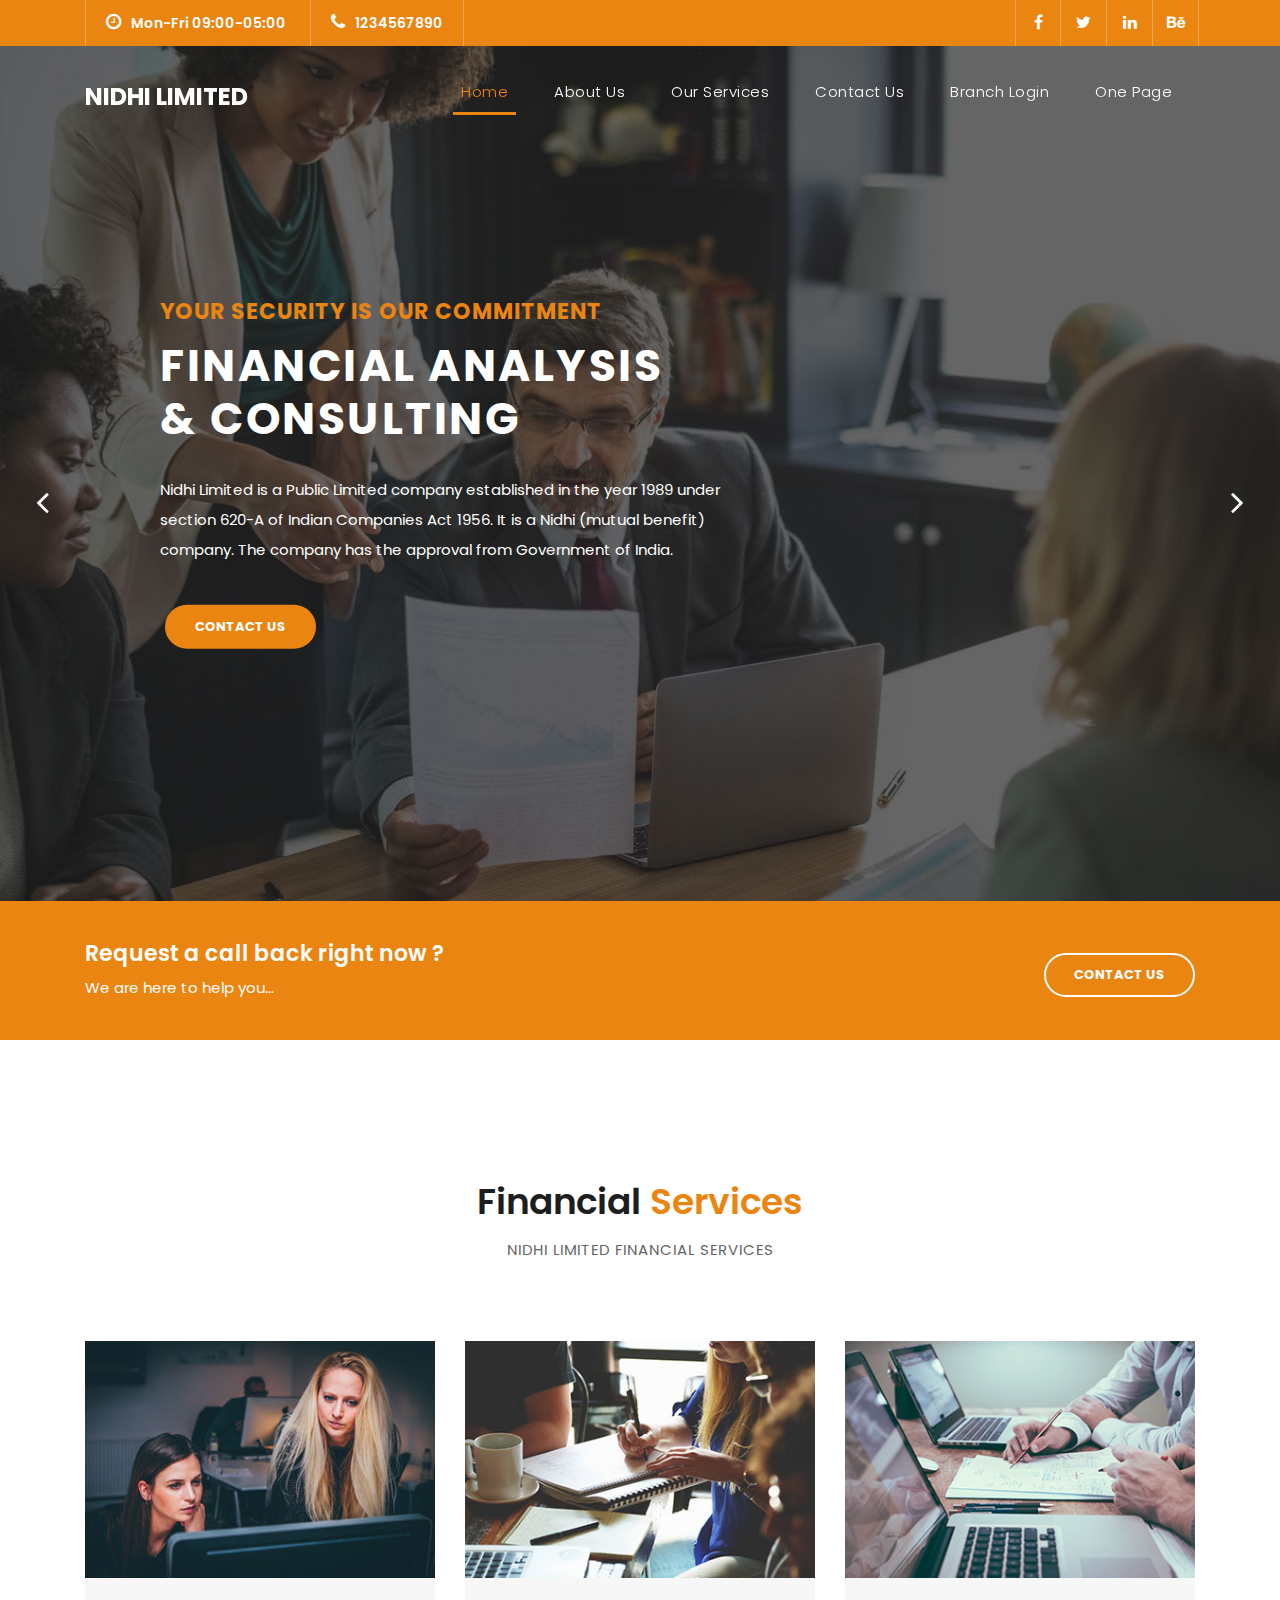
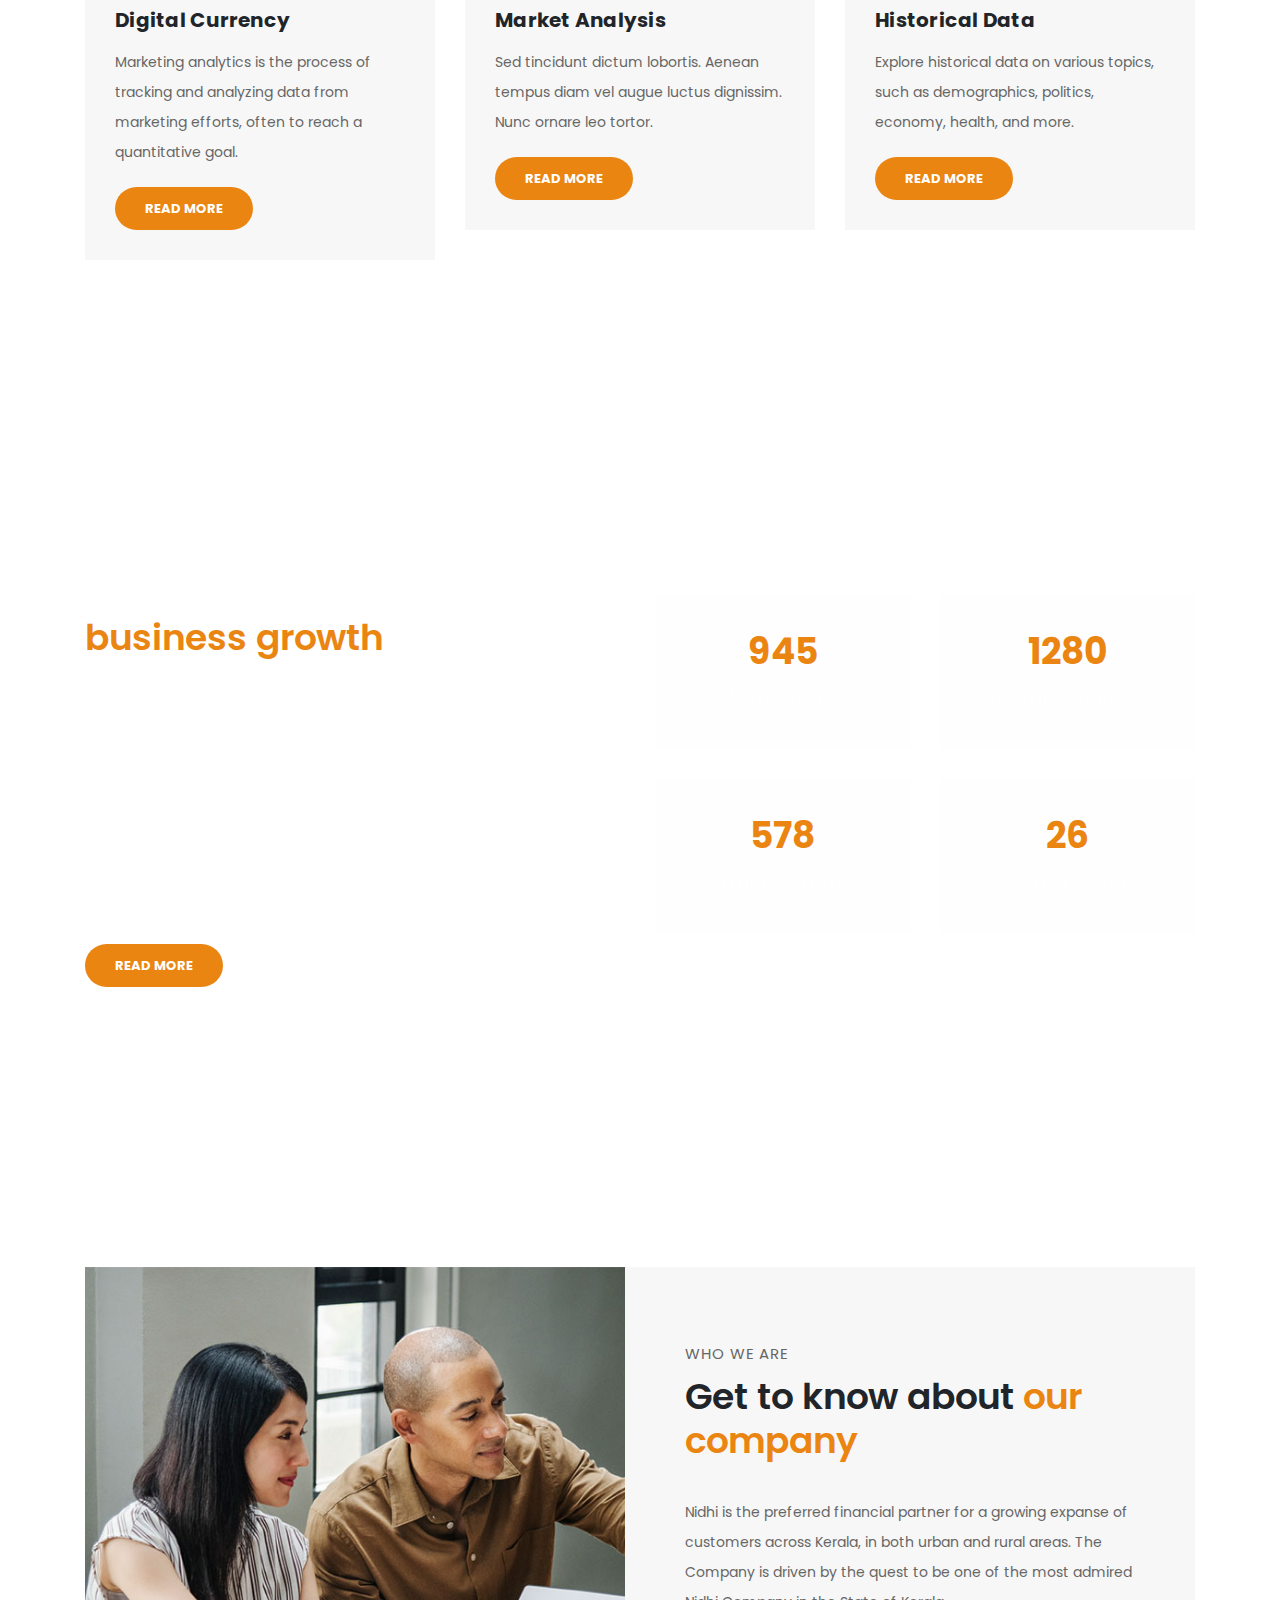
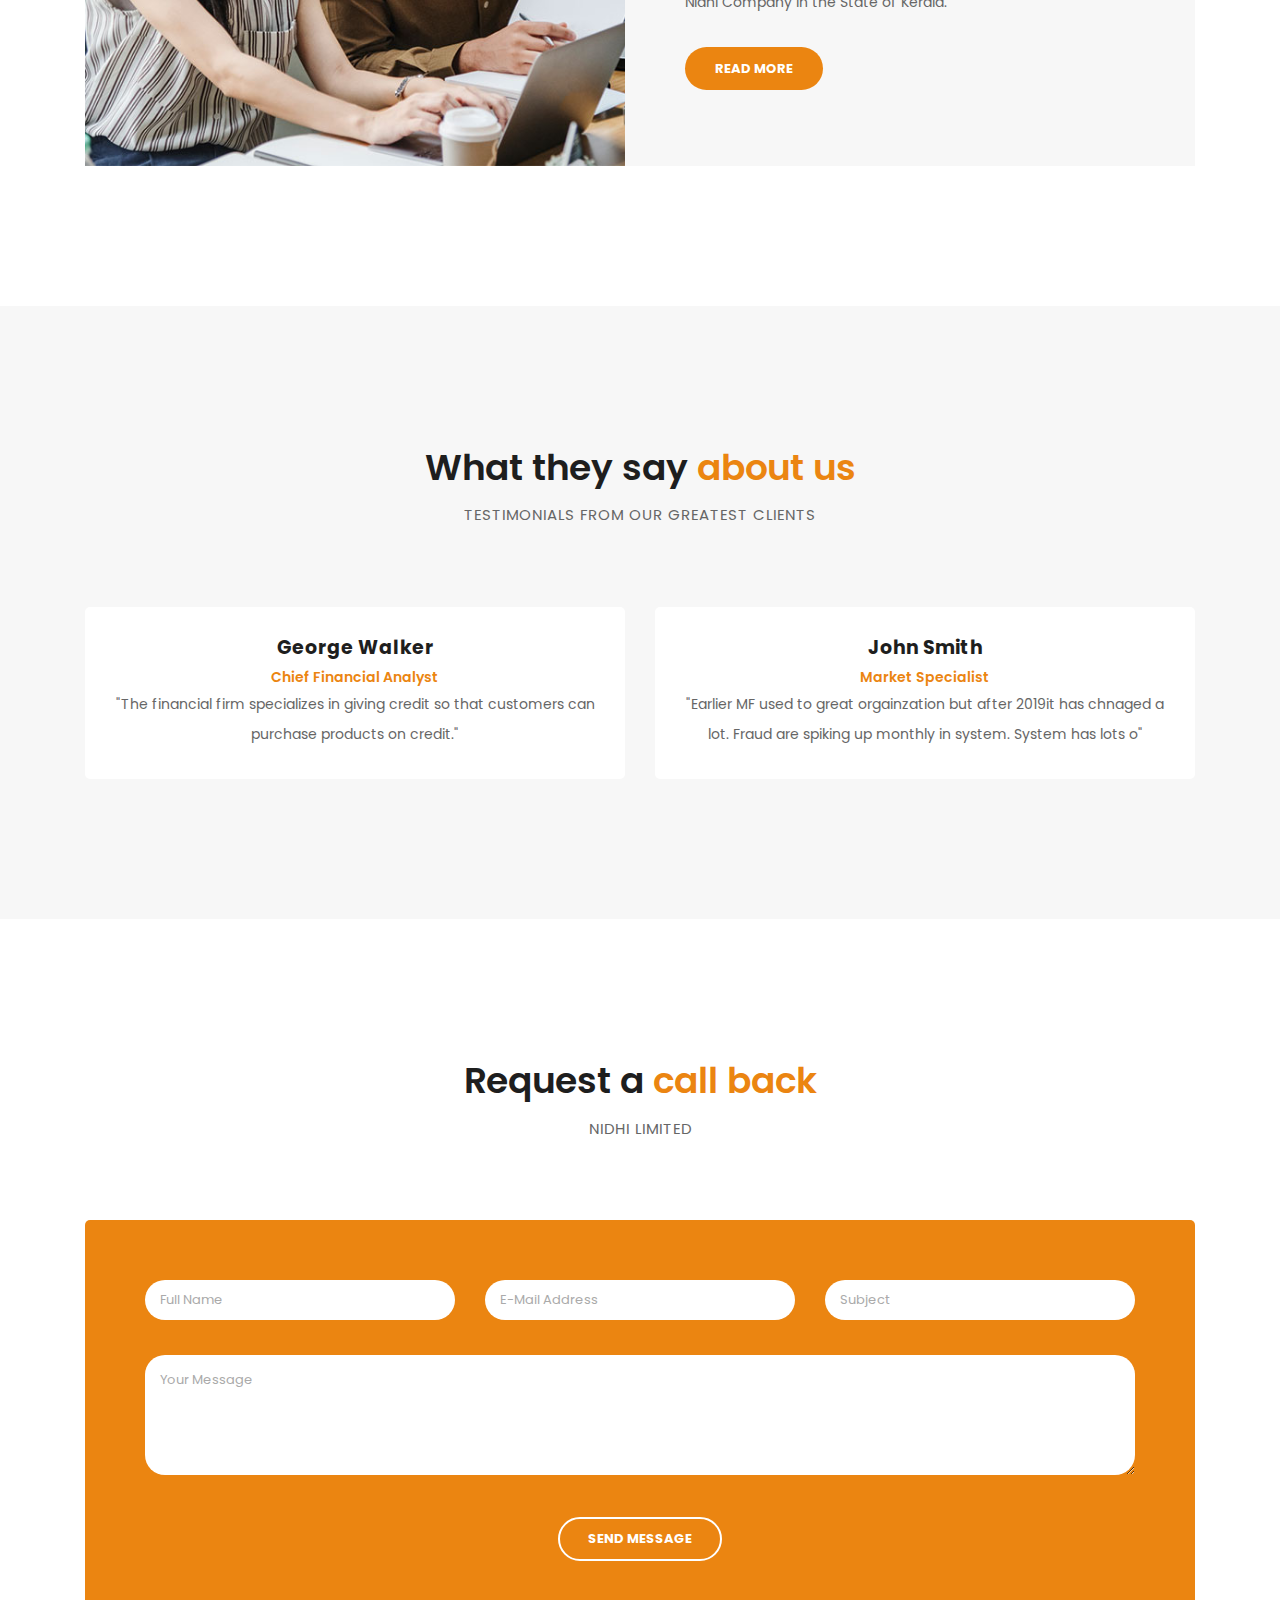
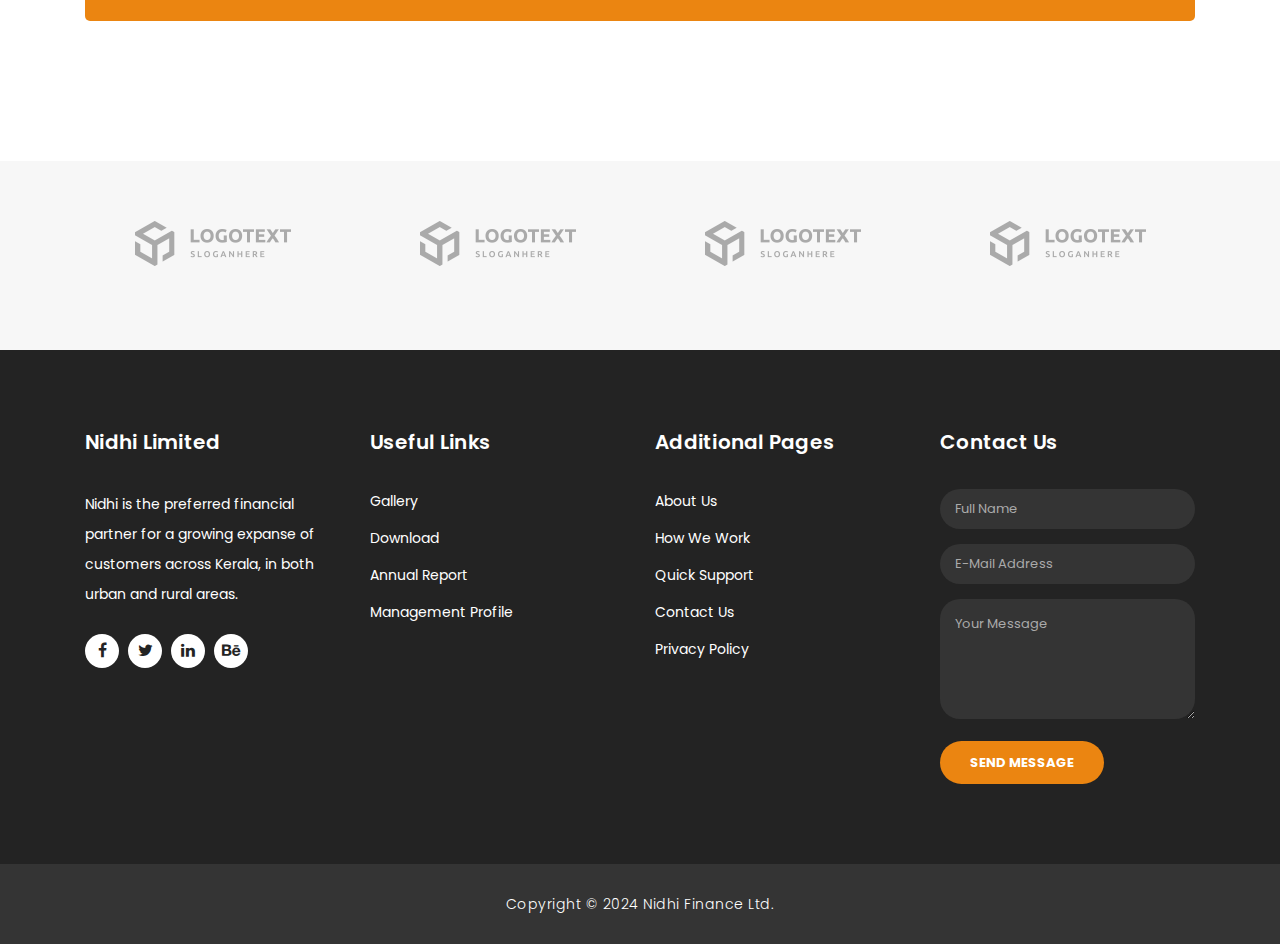
<file: index.html>
<!DOCTYPE html>
<html lang="en">

  <head>

    <meta charset="utf-8">
    <meta name="viewport" content="width=device-width, initial-scale=1, shrink-to-fit=no">
    <meta name="description" content="">
    <meta name="author" content="TemplateMo">
    <link href="https://fonts.googleapis.com/css?family=Poppins:100,200,300,400,500,600,700,800,900&display=swap" rel="stylesheet">

    <title>Nidhi Limited</title>

    <!-- Bootstrap core CSS -->
    <link href="vendor/bootstrap/css/bootstrap.min.css" rel="stylesheet">

    <!-- Additional CSS Files -->
    <link rel="stylesheet" href="assets/css/fontawesome.css">
    <link rel="stylesheet" href="assets/css/templatemo-finance-business.css">
    <link rel="stylesheet" href="assets/css/owl.css">
<!--

Finance Business TemplateMo

https://templatemo.com/tm-545-finance-business

-->
  </head>

  <body>

    <!-- ***** Preloader Start ***** -->
    <div id="preloader">
        <div class="jumper">
            <div></div>
            <div></div>
            <div></div>
        </div>
    </div>  
    <!-- ***** Preloader End ***** -->

    <!-- Header -->
    <div class="sub-header">
      <div class="container">
        <div class="row">
          <div class="col-md-8 col-xs-12">
            <ul class="left-info">
              <li><a href="#"><i class="fa fa-clock-o"></i>Mon-Fri 09:00-05:00</a></li>
              <li><a href="#"><i class="fa fa-phone"></i>1234567890</a></li>
            </ul>
          </div>
          <div class="col-md-4">
            <ul class="right-icons">
              <li><a href="#"><i class="fa fa-facebook"></i></a></li>
              <li><a href="#"><i class="fa fa-twitter"></i></a></li>
              <li><a href="#"><i class="fa fa-linkedin"></i></a></li>
              <li><a href="#"><i class="fa fa-behance"></i></a></li>
            </ul>
          </div>
        </div>
      </div>
    </div>

    <header class="">
      <nav class="navbar navbar-expand-lg">
        <div class="container">
          <a class="navbar-brand" href="index.html"><h2>Nidhi Limited</h2></a>
          <button class="navbar-toggler" type="button" data-toggle="collapse" data-target="#navbarResponsive" aria-controls="navbarResponsive" aria-expanded="false" aria-label="Toggle navigation">
            <span class="navbar-toggler-icon"></span>
          </button>
          <div class="collapse navbar-collapse" id="navbarResponsive">
            <ul class="navbar-nav ml-auto">
              <li class="nav-item active">
                <a class="nav-link" href="#top">Home
                  <span class="sr-only">(current)</span>
                </a>
              </li>
              <li class="nav-item">
                <a class="nav-link" href="about.html">About Us</a>
              </li>  
              <li class="nav-item">
                <a class="nav-link" href="services.html">Our Services</a>
              </li>                          
              <li class="nav-item">
                <a class="nav-link" href="contact.html">Contact Us</a>
              </li>
              <li class="nav-item">
                <a class="nav-link" href="one-page.html">Branch Login</a>
              </li>
              <li class="nav-item">
                <a class="nav-link" href="one-page.html">One Page</a>
              </li>
            </ul>
          </div>
        </div>
      </nav>
    </header>

    <!-- Page Content -->
    <!-- Banner Starts Here -->
    <div class="main-banner header-text" id="top">
        <div class="Modern-Slider">
          <!-- Item -->
          <div class="item item-1">
            <div class="img-fill">
                <div class="text-content">
                  <h6>Your Security is our Commitment</h6>
                  <h4>Financial Analysis<br>&amp; Consulting</h4>
                  <p>Nidhi Limited is a Public Limited company established in the year 1989 under section 620-A of Indian Companies Act 1956. It is a Nidhi (mutual benefit) company. The company has the approval from Government of India.</p>
                  <a href="contact.html" class="filled-button">contact us</a>
                </div>
            </div>
          </div>
          <!-- // Item -->
          <!-- Item -->
          <div class="item item-2">
            <div class="img-fill">
                <div class="text-content">
                  <h6>We are ready to help you</h6>
                  <h4>Accounting<br>&amp; Management</h4>
                  <p>We are a mutual benefit company where only members can transact business. The company has the approval from Govt., of India, Ministry of Corporate Affairs (No.37/13/90-CL III dated 13.12.1990).</p>
                  <a href="services.html" class="filled-button">our services</a>
                </div>
            </div>
          </div>
          <!-- // Item -->
          <!-- Item -->
          <div class="item item-3">
            <div class="img-fill">
                <div class="text-content">
                  <h6>we have a solid background</h6>
                  <h4>Market Analysis<br>&amp; Statistics</h4>
                  <p>Our performance is built on the bedrock of a solid foundation established by our forerunners and focussing on digital for the past seven -eight years. Our leading-edge digital capabilities make us a sought-after Nidhi Company in the financial spectra of Kerala.</p>
                  <a href="about.html" class="filled-button">learn more</a>
                </div>
            </div>
          </div>
          <!-- // Item -->
        </div>
    </div>
    <!-- Banner Ends Here -->

    <div class="request-form">
      <div class="container">
        <div class="row">
          <div class="col-md-8">
            <h4>Request a call back right now ?</h4>
            <span>We are here to help you...</span>
          </div>
          <div class="col-md-4">
            <a href="contact.html" class="border-button">Contact Us</a>
          </div>
        </div>
      </div>
    </div>

    <div class="services">
      <div class="container">
        <div class="row">
          <div class="col-md-12">
            <div class="section-heading">
              <h2>Financial <em>Services</em></h2>
              <span>nidhi limited financial services</span>
            </div>
          </div>
          <div class="col-md-4">
            <div class="service-item">
              <img src="assets/images/service_01.jpg" alt="">
              <div class="down-content">
                <h4>Digital Currency</h4>
                <p>Marketing analytics is the process of tracking and analyzing data from marketing efforts, often to reach a quantitative goal.</p>
                <a href="" class="filled-button">Read More</a>
              </div>
            </div>
          </div>
          <div class="col-md-4">
            <div class="service-item">
              <img src="assets/images/service_02.jpg" alt="">
              <div class="down-content">
                <h4>Market Analysis</h4>
                <p>Sed tincidunt dictum lobortis. Aenean tempus diam vel augue luctus dignissim. Nunc ornare leo tortor.</p>
                <a href="" class="filled-button">Read More</a>
              </div>
            </div>
          </div>
          <div class="col-md-4">
            <div class="service-item">
              <img src="assets/images/service_03.jpg" alt="">
              <div class="down-content">
                <h4>Historical Data</h4>
                <p>Explore historical data on various topics, such as demographics, politics, economy, health, and more. </p>
                <a href="" class="filled-button">Read More</a>
              </div>
            </div>
          </div>
        </div>
      </div>
    </div>

    <div class="fun-facts">
      <div class="container">
        <div class="row">
          <div class="col-md-6">
            <div class="left-content">
              <span>NIDHI LIMITED</span>
              <h2>Our solutions for your <em>business growth</em></h2>
              <p>Nidhi is the preferred financial partner for a growing expanse of customers across Kerala, in both urban and rural areas. The Company is driven by the quest to be one of the most admired Nidhi Company in the State of Kerala. 
              <br><br>Our digital innovations of today are on the point of redefining the paradigm of tomorrow.</p>
              <a href="" class="filled-button">Read More</a>
            </div>
          </div>
          <div class="col-md-6 align-self-center">
            <div class="row">
              <div class="col-md-6">
                <div class="count-area-content">
                  <div class="count-digit">945</div>
                  <div class="count-title">Work Hours</div>
                </div>
              </div>
              <div class="col-md-6">
                <div class="count-area-content">
                  <div class="count-digit">1280</div>
                  <div class="count-title">Great Reviews</div>
                </div>
              </div>
              <div class="col-md-6">
                <div class="count-area-content">
                  <div class="count-digit">578</div>
                  <div class="count-title">Projects Done</div>
                </div>
              </div>
              <div class="col-md-6">
                <div class="count-area-content">
                  <div class="count-digit">26</div>
                  <div class="count-title">Awards Won</div>
                </div>
              </div>
            </div>
          </div>
        </div>
      </div>
    </div>

    <div class="more-info">
      <div class="container">
        <div class="row">
          <div class="col-md-12">
            <div class="more-info-content">
              <div class="row">
                <div class="col-md-6">
                  <div class="left-image">
                    <img src="assets/images/more-info.jpg" alt="">
                  </div>
                </div>
                <div class="col-md-6 align-self-center">
                  <div class="right-content">
                    <span>Who we are</span>
                    <h2>Get to know about <em>our company</em></h2>
                    <p>Nidhi is the preferred financial partner for a growing expanse of customers across Kerala, in both urban and rural areas. The Company is driven by the quest to be one of the most admired Nidhi Company in the State of Kerala.</p>
                    <a href="#" class="filled-button">Read More</a>
                  </div>
                </div>
              </div>
            </div>
          </div>
        </div>
      </div>
    </div>

    <div class="testimonials">
      <div class="container">
        <div class="row">
          <div class="col-md-12">
            <div class="section-heading">
              <h2>What they say <em>about us</em></h2>
              <span>testimonials from our greatest clients</span>
            </div>
          </div>
          <div class="col-md-12">
            <div class="owl-testimonials owl-carousel">
              
              <div class="testimonial-item">
                <div class="inner-content">
                  <h4>George Walker</h4>
                  <span>Chief Financial Analyst</span>
                  <p>"The financial firm specializes in giving credit so that customers can purchase products on credit."</p>
                </div>
                <!-- <img src="http://placehold.it/60x60" alt=""> -->
              </div>
              
              <div class="testimonial-item">
                <div class="inner-content">
                  <h4>John Smith</h4>
                  <span>Market Specialist</span>
                  <p>"Earlier MF used to great orgainzation but after 2019it has chnaged a lot. Fraud are spiking up monthly in system. System has lots o"</p>
                </div>
                <!-- <img src="http://placehold.it/60x60" alt=""> -->
              </div>
              
              <!-- <div class="testimonial-item">
                <div class="inner-content">
                  <h4>David Wood</h4>
                  <span>Chief Accountant</span>
                  <p>"Ut ultricies maximus turpis, in sollicitudin ligula posuere vel. Donec finibus maximus neque, vitae egestas quam imperdiet nec. Proin nec mauris eu tortor consectetur tristique."</p>
                </div>
                <img src="http://placehold.it/60x60" alt="">
              </div>
              
              <div class="testimonial-item">
                <div class="inner-content">
                  <h4>Andrew Boom</h4>
                  <span>Marketing Head</span>
                  <p>"Curabitur sollicitudin, tortor at suscipit volutpat, nisi arcu aliquet dui, vitae semper sem turpis quis libero. Quisque vulputate lacinia nisl ac lobortis."</p>
                </div>
                <img src="http://placehold.it/60x60" alt="">
              </div> -->
              
            </div>
          </div>
        </div>
      </div>
    </div>

    <div class="callback-form">
      <div class="container">
        <div class="row">
          <div class="col-md-12">
            <div class="section-heading">
              <h2>Request a <em>call back</em></h2>
              <span>Nidhi Limited</span>
            </div>
          </div>
          <div class="col-md-12">
            <div class="contact-form">
              <form id="contact" action="" method="post">
                <div class="row">
                  <div class="col-lg-4 col-md-12 col-sm-12">
                    <fieldset>
                      <input name="name" type="text" class="form-control" id="name" placeholder="Full Name" required="">
                    </fieldset>
                  </div>
                  <div class="col-lg-4 col-md-12 col-sm-12">
                    <fieldset>
                      <input name="email" type="text" class="form-control" id="email" pattern="[^ @]*@[^ @]*" placeholder="E-Mail Address" required="">
                    </fieldset>
                  </div>
                  <div class="col-lg-4 col-md-12 col-sm-12">
                    <fieldset>
                      <input name="subject" type="text" class="form-control" id="subject" placeholder="Subject" required="">
                    </fieldset>
                  </div>
                  <div class="col-lg-12">
                    <fieldset>
                      <textarea name="message" rows="6" class="form-control" id="message" placeholder="Your Message" required=""></textarea>
                    </fieldset>
                  </div>
                  <div class="col-lg-12">
                    <fieldset>
                      <button type="submit" id="form-submit" class="border-button">Send Message</button>
                    </fieldset>
                  </div>
                </div>
              </form>
            </div>
          </div>
        </div>
      </div>
    </div>

    <div class="partners">
      <div class="container">
        <div class="row">
          <div class="col-md-12">
            <div class="owl-partners owl-carousel">
            
              <div class="partner-item">
                <img src="assets/images/client-01.png" title="1" alt="1">
              </div>
              
              <div class="partner-item">
                <img src="assets/images/client-01.png" title="2" alt="2">
              </div>
              
              <div class="partner-item">
                <img src="assets/images/client-01.png" title="3" alt="3">
              </div>
              
              <div class="partner-item">
                <img src="assets/images/client-01.png" title="4" alt="4">
              </div>
              
              <div class="partner-item">
                <img src="assets/images/client-01.png" title="5" alt="5">
              </div>
              
            </div>
          </div>
        </div>
      </div>
    </div>


    <!-- Footer Starts Here -->
    <footer>
      <div class="container">
        <div class="row">
          <div class="col-md-3 footer-item">
            <h4> Nidhi Limited</h4>
            <p>Nidhi is the preferred financial partner for a growing expanse of customers across Kerala, in both urban and rural areas.</p>
            <ul class="social-icons">
              <li><a rel="nofollow" href="https://fb.com/templatemo" target="_blank"><i class="fa fa-facebook"></i></a></li>
              <li><a href="#"><i class="fa fa-twitter"></i></a></li>
              <li><a href="#"><i class="fa fa-linkedin"></i></a></li>
              <li><a href="#"><i class="fa fa-behance"></i></a></li>
            </ul>
          </div>
          <div class="col-md-3 footer-item">
            <h4>Useful Links</h4>
            <ul class="menu-list">
              <li><a href="#">Gallery</a></li>
              <li><a href="#">Download</a></li>
              <li><a href="#">Annual Report</a></li>
              <li><a href="#">Management Profile</a></li>
              <!-- <li><a href="#">Lacinia ac sapien</a></li> -->
            </ul>
          </div>
          <div class="col-md-3 footer-item">
            <h4>Additional Pages</h4>
            <ul class="menu-list">
              <li><a href="#">About Us</a></li>
              <li><a href="#">How We Work</a></li>
              <li><a href="#">Quick Support</a></li>
              <li><a href="#">Contact Us</a></li>
              <li><a href="#">Privacy Policy</a></li>
            </ul>
          </div>
          <div class="col-md-3 footer-item last-item">
            <h4>Contact Us</h4>
            <div class="contact-form">
              <form id="contact footer-contact" action="" method="post">
                <div class="row">
                  <div class="col-lg-12 col-md-12 col-sm-12">
                    <fieldset>
                      <input name="name" type="text" class="form-control" id="name" placeholder="Full Name" required="">
                    </fieldset>
                  </div>
                  <div class="col-lg-12 col-md-12 col-sm-12">
                    <fieldset>
                      <input name="email" type="text" class="form-control" id="email" pattern="[^ @]*@[^ @]*" placeholder="E-Mail Address" required="">
                    </fieldset>
                  </div>
                  <div class="col-lg-12">
                    <fieldset>
                      <textarea name="message" rows="6" class="form-control" id="message" placeholder="Your Message" required=""></textarea>
                    </fieldset>
                  </div>
                  <div class="col-lg-12">
                    <fieldset>
                      <button type="submit" id="form-submit" class="filled-button">Send Message</button>
                    </fieldset>
                  </div>
                </div>
              </form>
            </div>
          </div>
        </div>
      </div>
    </footer>
    
    <div class="sub-footer">
      <div class="container">
        <div class="row">
          <div class="col-md-12">
            <p>Copyright &copy; 2024 Nidhi Finance Ltd.
            
            <!-- - Design: <a rel="nofollow noopener" href="https://templatemo.com" target="_blank">TemplateMo</a><br>
            Distributed By: <a rel="nofollow noopener" href="https://themewagon.com" target="_blank">ThemeWagon</a>
          </p> -->
          </div>
        </div>
      </div>
    </div>

    <!-- Bootstrap core JavaScript -->
    <script src="vendor/jquery/jquery.min.js"></script>
    <script src="vendor/bootstrap/js/bootstrap.bundle.min.js"></script>

    <!-- Additional Scripts -->
    <script src="assets/js/custom.js"></script>
    <script src="assets/js/owl.js"></script>
    <script src="assets/js/slick.js"></script>
    <script src="assets/js/accordions.js"></script>

    <script language = "text/Javascript"> 
      cleared[0] = cleared[1] = cleared[2] = 0; //set a cleared flag for each field
      function clearField(t){                   //declaring the array outside of the
      if(! cleared[t.id]){                      // function makes it static and global
          cleared[t.id] = 1;  // you could use true and false, but that's more typing
          t.value='';         // with more chance of typos
          t.style.color='#fff';
          }
      }
    </script>

  </body>
</html>
</file>
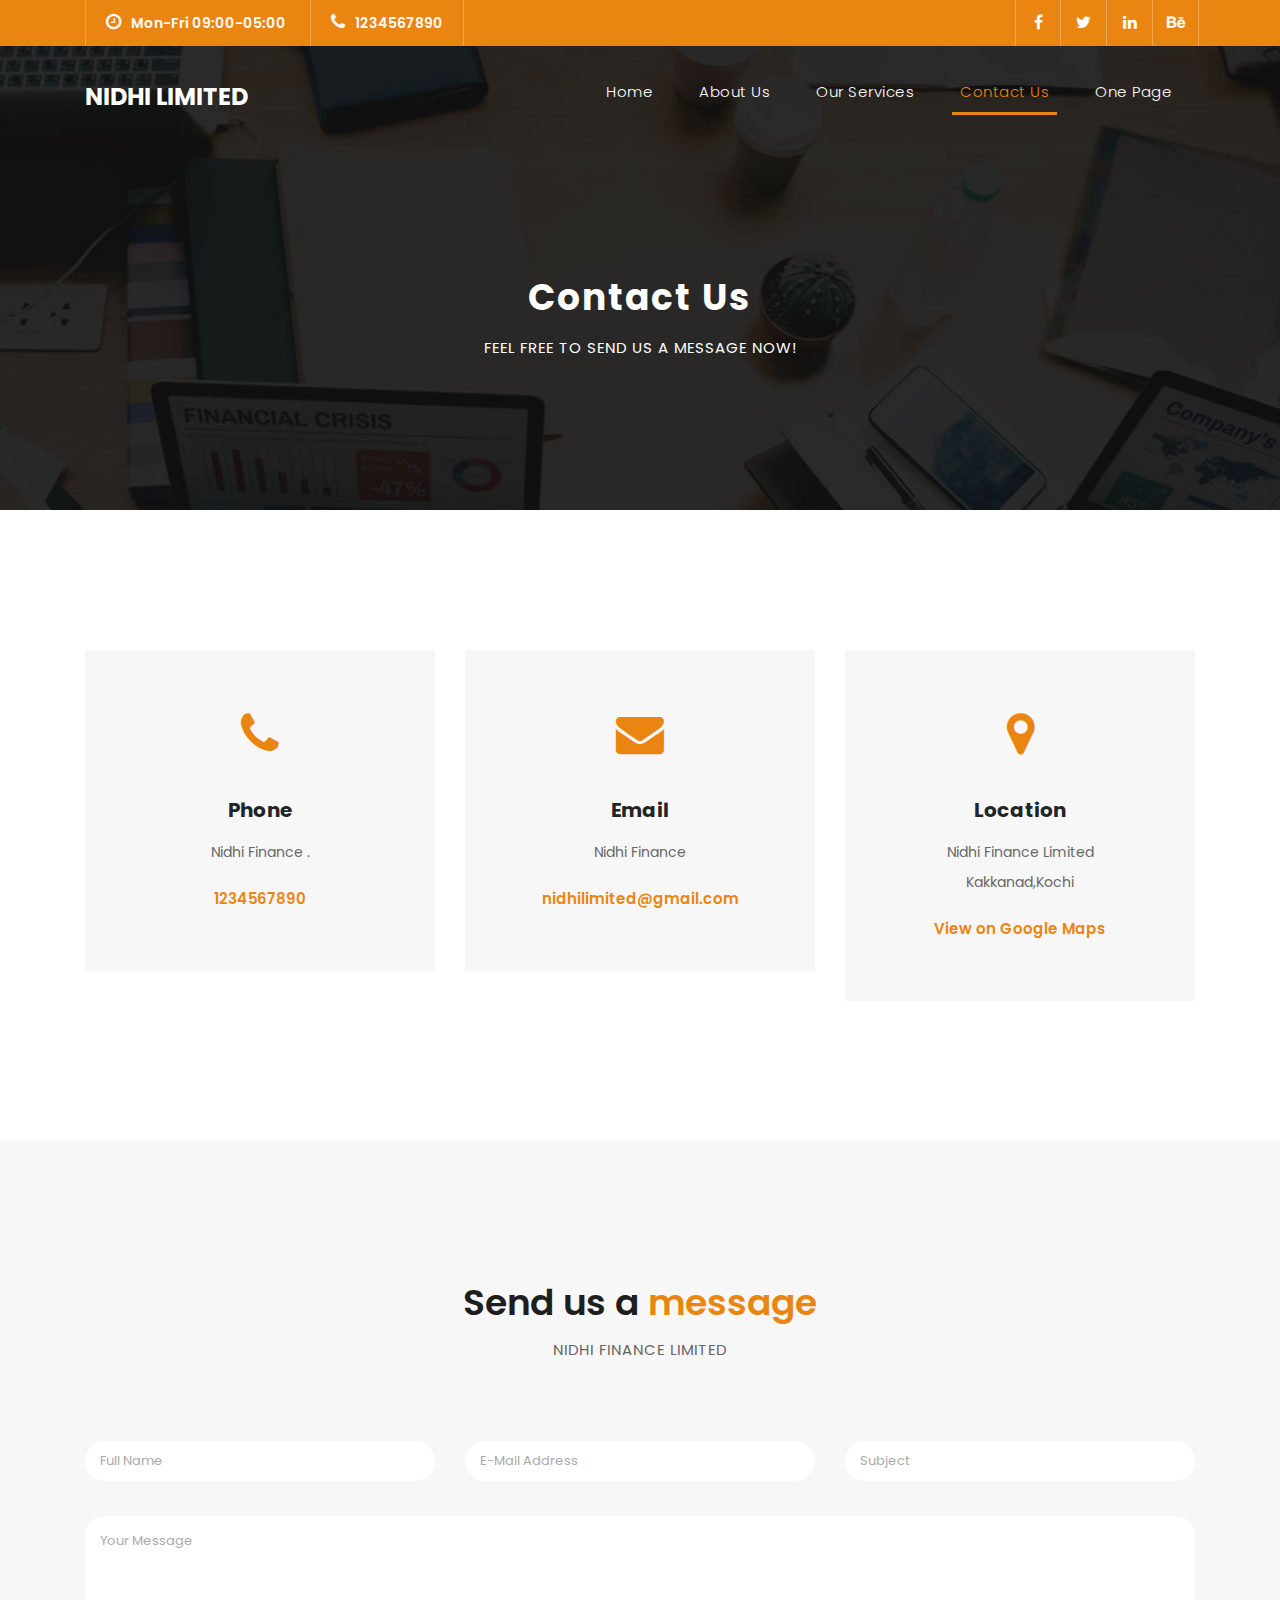
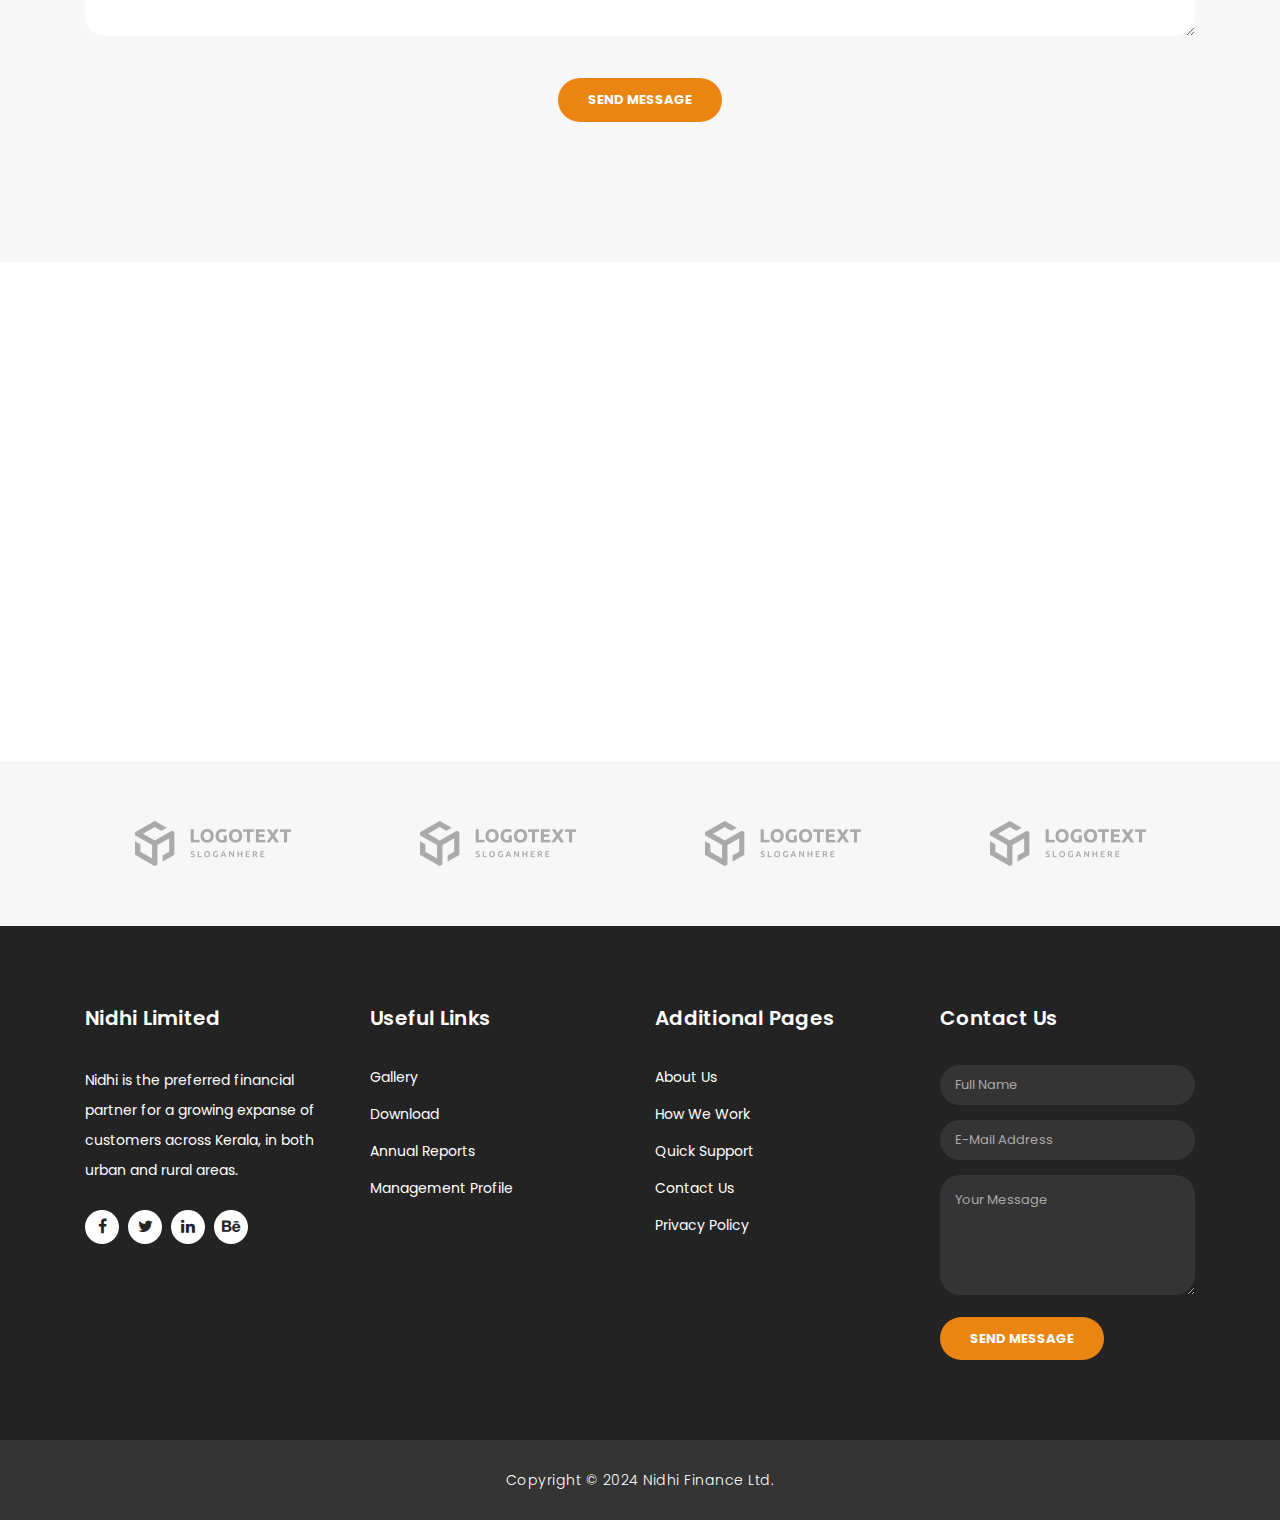
<file: contact.html>
<!DOCTYPE html>
<html lang="en">

  <head>

    <meta charset="utf-8">
    <meta name="viewport" content="width=device-width, initial-scale=1, shrink-to-fit=no">
    <meta name="description" content="">
    <meta name="author" content="TemplateMo">
    <link href="https://fonts.googleapis.com/css?family=Poppins:100,200,300,400,500,600,700,800,900&display=swap" rel="stylesheet">

    <title>Nidhi Limited - Contact Page</title>

    <!-- Bootstrap core CSS -->
    <link href="vendor/bootstrap/css/bootstrap.min.css" rel="stylesheet">

    <!-- Additional CSS Files -->
    <link rel="stylesheet" href="assets/css/fontawesome.css">
    <link rel="stylesheet" href="assets/css/templatemo-finance-business.css">
    <link rel="stylesheet" href="assets/css/owl.css">
<!--

Finance Business TemplateMo

https://templatemo.com/tm-545-finance-business

-->
  </head>

  <body>

    <!-- ***** Preloader Start ***** -->
    <div id="preloader">
        <div class="jumper">
            <div></div>
            <div></div>
            <div></div>
        </div>
    </div>  
    <!-- ***** Preloader End ***** -->

    <!-- Header -->
    <div class="sub-header">
      <div class="container">
        <div class="row">
          <div class="col-md-8 col-xs-12">
            <ul class="left-info">
              <li><a href="#"><i class="fa fa-clock-o"></i>Mon-Fri 09:00-05:00</a></li>
              <li><a href="#"><i class="fa fa-phone"></i>1234567890</a></li>
            </ul>
          </div>
          <div class="col-md-4">
            <ul class="right-icons">
              <li><a href="#"><i class="fa fa-facebook"></i></a></li>
              <li><a href="#"><i class="fa fa-twitter"></i></a></li>
              <li><a href="#"><i class="fa fa-linkedin"></i></a></li>
              <li><a href="#"><i class="fa fa-behance"></i></a></li>
            </ul>
          </div>
        </div>
      </div>
    </div>
    
    <header class="">
      <nav class="navbar navbar-expand-lg">
        <div class="container">
          <a class="navbar-brand" href="index.html"><h2>Nidhi Limited</h2></a>
          <button class="navbar-toggler" type="button" data-toggle="collapse" data-target="#navbarResponsive" aria-controls="navbarResponsive" aria-expanded="false" aria-label="Toggle navigation">
            <span class="navbar-toggler-icon"></span>
          </button>
          <div class="collapse navbar-collapse" id="navbarResponsive">
            <ul class="navbar-nav ml-auto">
              <li class="nav-item">
                <a class="nav-link" href="index.html">Home
                  <span class="sr-only">(current)</span>
                </a>
              </li>
              <li class="nav-item">
                <a class="nav-link" href="about.html">About Us</a>
              </li>
              <li class="nav-item">
                <a class="nav-link" href="services.html">Our Services</a>
              </li>
              <li class="nav-item active">
                <a class="nav-link" href="contact.html">Contact Us</a>
              </li>
              <li class="nav-item">
                <a class="nav-link" href="one-page.html">One Page</a>
              </li>
            </ul>
          </div>
        </div>
      </nav>
    </header>

    <!-- Page Content -->
    <div class="page-heading header-text">
      <div class="container">
        <div class="row">
          <div class="col-md-12">
            <h1>Contact Us</h1>
            <span>feel free to send us a message now!</span>
          </div>
        </div>
      </div>
    </div>

    <div class="contact-information">
      <div class="container">
        <div class="row">
          <div class="col-md-4">
            <div class="contact-item">
              <i class="fa fa-phone"></i>
              <h4>Phone</h4>
              <p>Nidhi Finance .</p>
              <a href="#">1234567890</a>
            </div>
          </div>
          <div class="col-md-4">
            <div class="contact-item">
              <i class="fa fa-envelope"></i>
              <h4>Email</h4>
              <p>Nidhi Finance</p>
              <a href="#">nidhilimited@gmail.com</a>
            </div>
          </div>
          <div class="col-md-4">
            <div class="contact-item">
              <i class="fa fa-map-marker"></i>
              <h4>Location</h4>
              <p>Nidhi Finance Limited <br>Kakkanad,Kochi</p>
              <a href="#">View on Google Maps</a>
            </div>
          </div>
        </div>
      </div>
    </div>

    <div class="callback-form contact-us">
      <div class="container">
        <div class="row">
          <div class="col-md-12">
            <div class="section-heading">
              <h2>Send us a <em>message</em></h2>
              <span>Nidhi FInance Limited</span>
            </div>
          </div>
          <div class="col-md-12">
            <div class="contact-form">
              <form id="contact" action="" method="get">
                <div class="row">
                  <div class="col-lg-4 col-md-12 col-sm-12">
                    <fieldset>
                      <input name="name" type="text" class="form-control" id="name" placeholder="Full Name" required="">
                    </fieldset>
                  </div>
                  <div class="col-lg-4 col-md-12 col-sm-12">
                    <fieldset>
                      <input name="email" type="text" class="form-control" id="email" pattern="[^ @]*@[^ @]*" placeholder="E-Mail Address" required="">
                    </fieldset>
                  </div>
                  <div class="col-lg-4 col-md-12 col-sm-12">
                    <fieldset>
                      <input name="subject" type="text" class="form-control" id="subject" placeholder="Subject" required="">
                    </fieldset>
                  </div>
                  <div class="col-lg-12">
                    <fieldset>
                      <textarea name="message" rows="6" class="form-control" id="message" placeholder="Your Message" required=""></textarea>
                    </fieldset>
                  </div>
                  <div class="col-lg-12">
                    <fieldset>
                      <button type="submit" id="form-submit" class="filled-button">Send Message</button>
                    </fieldset>
                  </div>
                </div>
              </form>
            </div>
          </div>
        </div>
      </div>
    </div>

    <div id="map">
<!-- How to change your own map point
	1. Go to Google Maps
	2. Click on your location point
	3. Click "Share" and choose "Embed map" tab
	4. Copy only URL and paste it within the src="" field below
-->
      <iframe src="https://maps.google.com/maps?q=Av.+Lúcio+Costa,+Rio+de+Janeiro+-+RJ,+Brazil&t=&z=13&ie=UTF8&iwloc=&output=embed" width="100%" height="500px" frameborder="0" style="border:0" allowfullscreen></iframe>
    </div>

    <div class="partners contact-partners">
      <div class="container">
        <div class="row">
          <div class="col-md-12">
            <div class="owl-partners owl-carousel">
              <div class="partner-item">
                <img src="assets/images/client-01.png" alt="">
              </div>
            </div>
          </div>
        </div>
      </div>
    </div>


    <!-- Footer Starts Here -->
    <footer>
      <div class="container">
        <div class="row">
          <div class="col-md-3 footer-item">
            <h4>Nidhi Limited</h4>
            <p>Nidhi is the preferred financial partner for a growing expanse of customers across Kerala, in both urban and rural areas.</p>
            <ul class="social-icons">
              <li><a rel="nofollow" href="https://fb.com/templatemo" target="_blank"><i class="fa fa-facebook"></i></a></li>
              <li><a href="#"><i class="fa fa-twitter"></i></a></li>
              <li><a href="#"><i class="fa fa-linkedin"></i></a></li>
              <li><a href="#"><i class="fa fa-behance"></i></a></li>
            </ul>
          </div>
          <div class="col-md-3 footer-item">
            <h4>Useful Links</h4>
            <ul class="menu-list">
              <li><a href="#">Gallery</a></li>
              <li><a href="#">Download</a></li>
              <li><a href="#">Annual Reports</a></li>
              <li><a href="#">Management Profile</a></li>
          </div>
          <div class="col-md-3 footer-item">
            <h4>Additional Pages</h4>
            <ul class="menu-list">
              <li><a href="#">About Us</a></li>
              <li><a href="#">How We Work</a></li>
              <li><a href="#">Quick Support</a></li>
              <li><a href="#">Contact Us</a></li>
              <li><a href="#">Privacy Policy</a></li>
            </ul>
          </div>
          <div class="col-md-3 footer-item last-item">
            <h4>Contact Us</h4>
            <div class="contact-form">
              <form id="contact footer-contact" action="" method="post">
                <div class="row">
                  <div class="col-lg-12 col-md-12 col-sm-12">
                    <fieldset>
                      <input name="name" type="text" class="form-control" id="name" placeholder="Full Name" required="">
                    </fieldset>
                  </div>
                  <div class="col-lg-12 col-md-12 col-sm-12">
                    <fieldset>
                      <input name="email" type="text" class="form-control" id="email" pattern="[^ @]*@[^ @]*" placeholder="E-Mail Address" required="">
                    </fieldset>
                  </div>
                  <div class="col-lg-12">
                    <fieldset>
                      <textarea name="message" rows="6" class="form-control" id="message" placeholder="Your Message" required=""></textarea>
                    </fieldset>
                  </div>
                  <div class="col-lg-12">
                    <fieldset>
                      <button type="submit" id="form-submit" class="filled-button">Send Message</button>
                    </fieldset>
                  </div>
                </div>
              </form>
            </div>
          </div>
        </div>
      </div>
    </footer>
    
    <div class="sub-footer">
      <div class="container">
        <div class="row">
          <div class="col-md-12">
            <p>Copyright &copy; 2024 Nidhi Finance Ltd.
            
            <!-- - Design: <a rel="nofollow noopener" href="https://templatemo.com" target="_blank">TemplateMo</a><br>
            Distributed By: <a rel="nofollow noopener" href="https://themewagon.com" target="_blank">ThemeWagon</a> -->
          </p>
          </div>
        </div>
      </div>
    </div>

    <!-- Bootstrap core JavaScript -->
    <script src="vendor/jquery/jquery.min.js"></script>
    <script src="vendor/bootstrap/js/bootstrap.bundle.min.js"></script>

    <!-- Additional Scripts -->
    <script src="assets/js/custom.js"></script>
    <script src="assets/js/owl.js"></script>
    <script src="assets/js/slick.js"></script>
    <script src="assets/js/accordions.js"></script>

    <script language = "text/Javascript"> 
      cleared[0] = cleared[1] = cleared[2] = 0; //set a cleared flag for each field
      function clearField(t){                   //declaring the array outside of the
      if(! cleared[t.id]){                      // function makes it static and global
          cleared[t.id] = 1;  // you could use true and false, but that's more typing
          t.value='';         // with more chance of typos
          t.style.color='#fff';
          }
      }
    </script>

  </body>
</html>
</file>
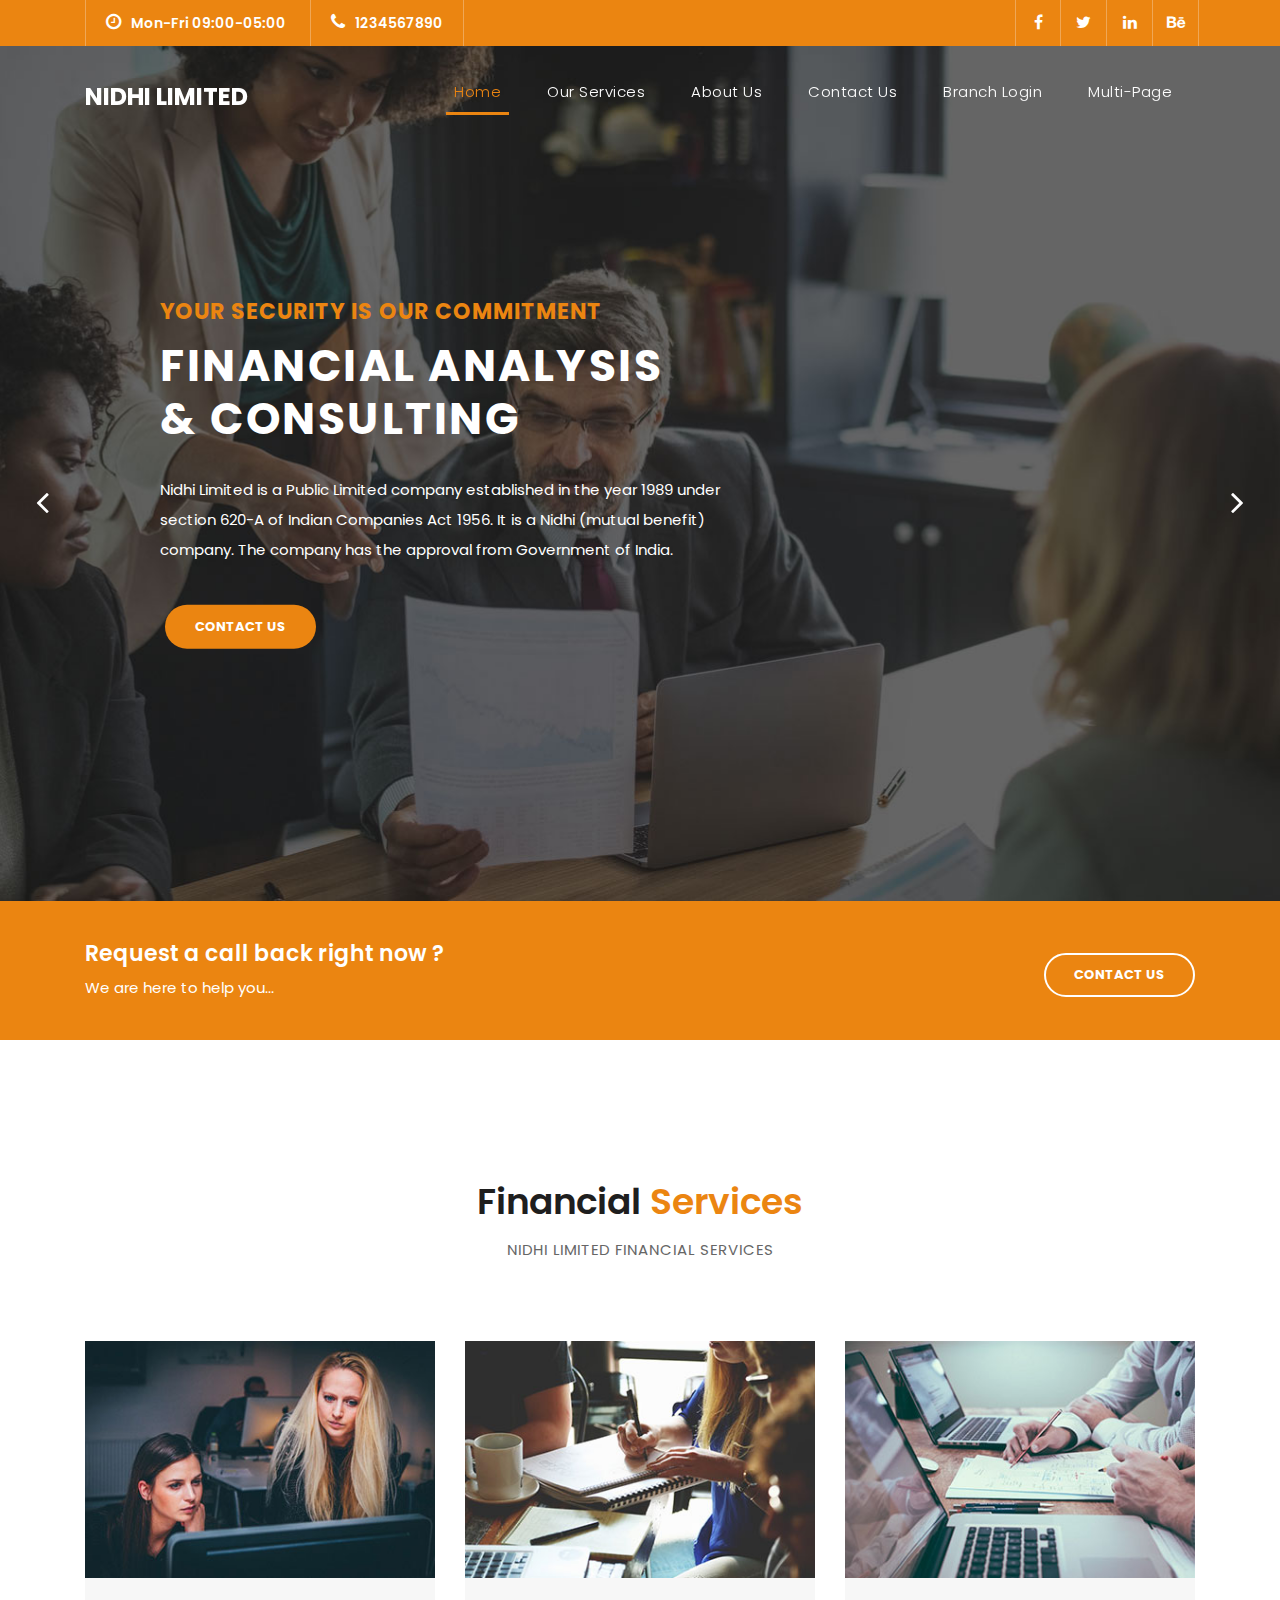
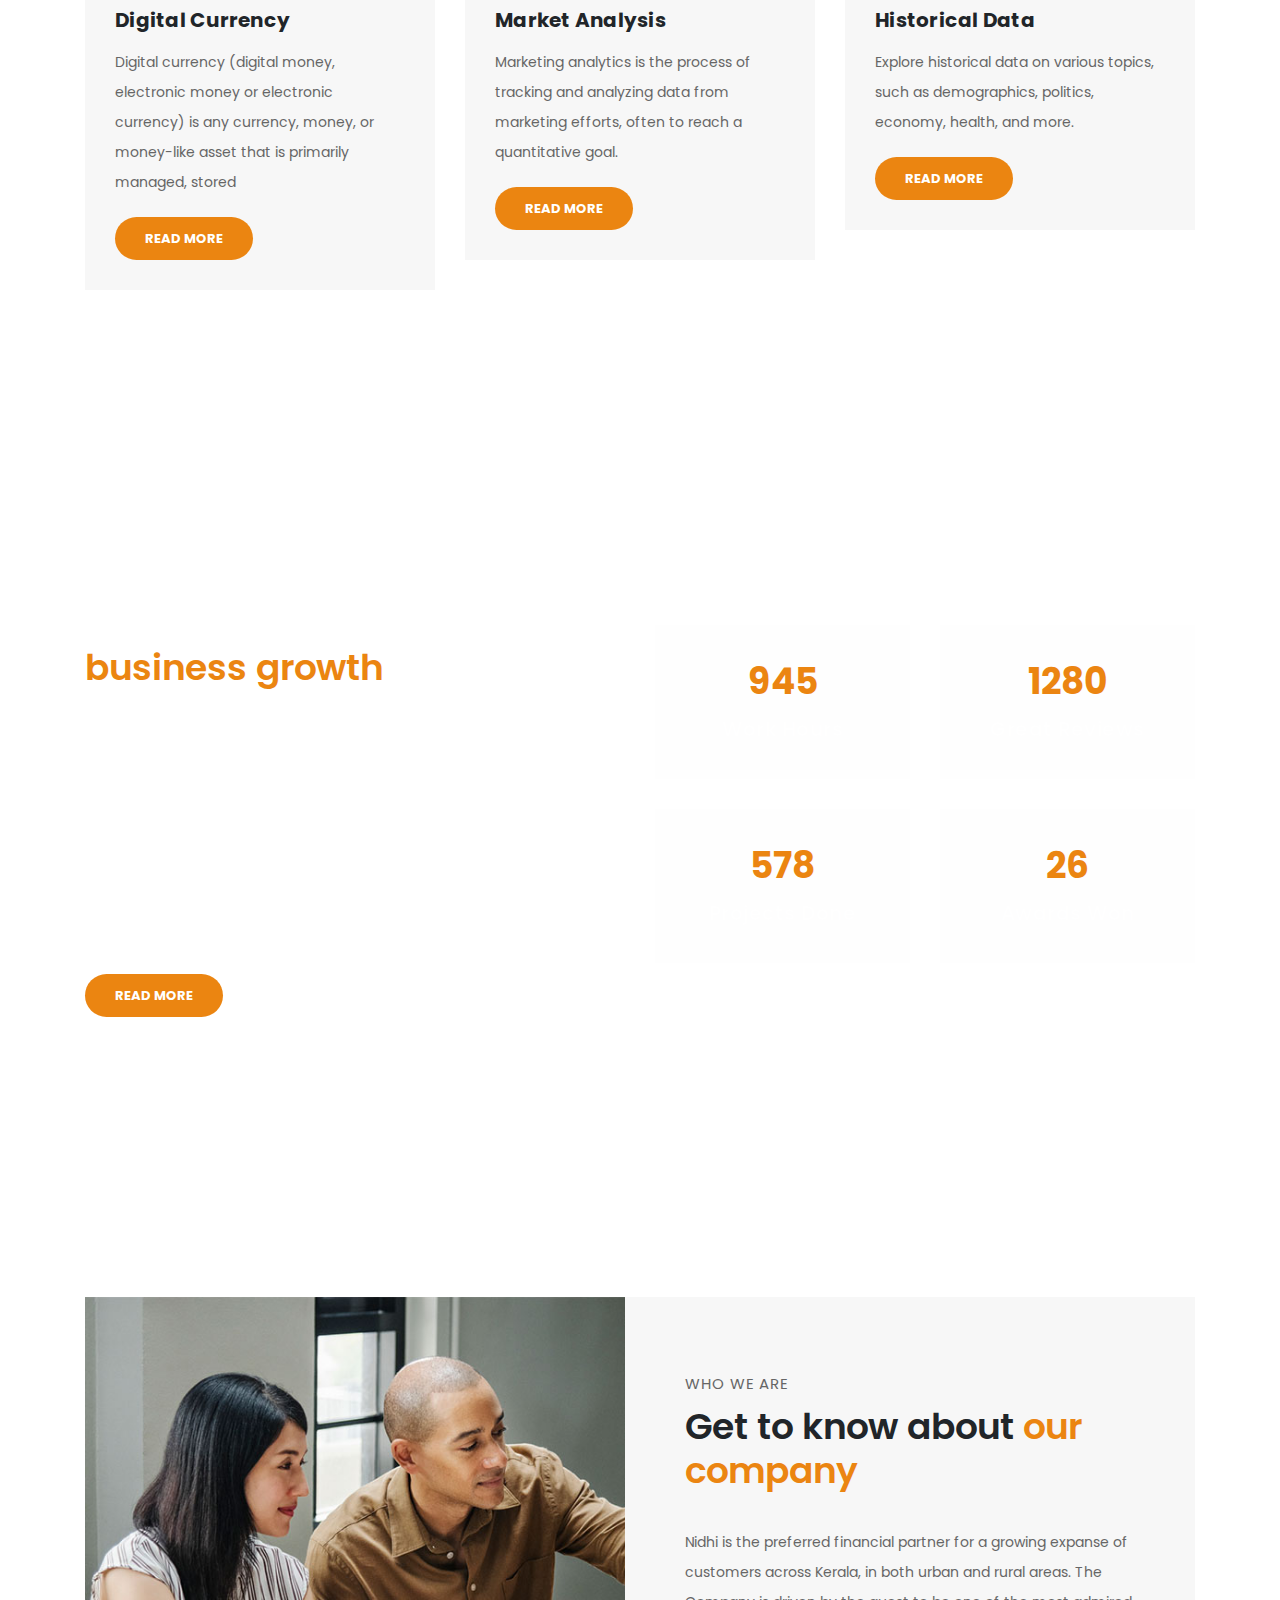
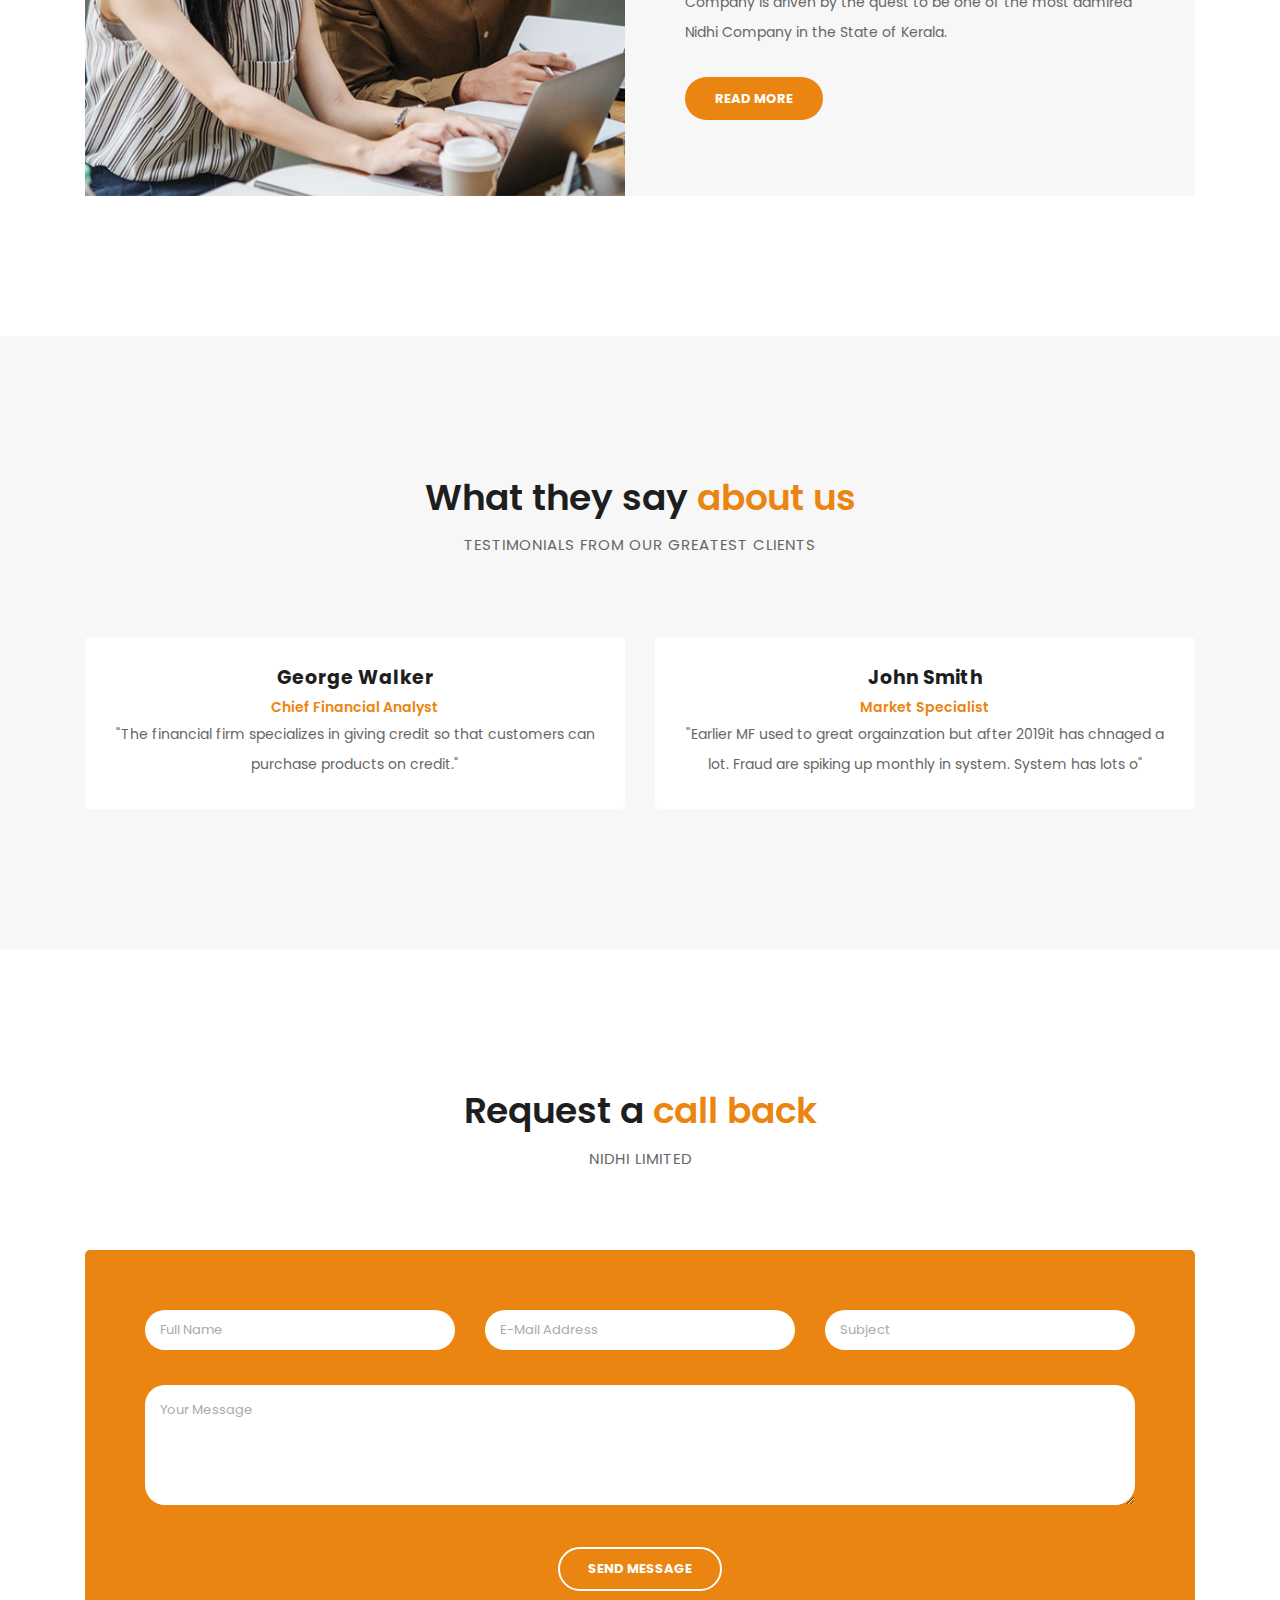
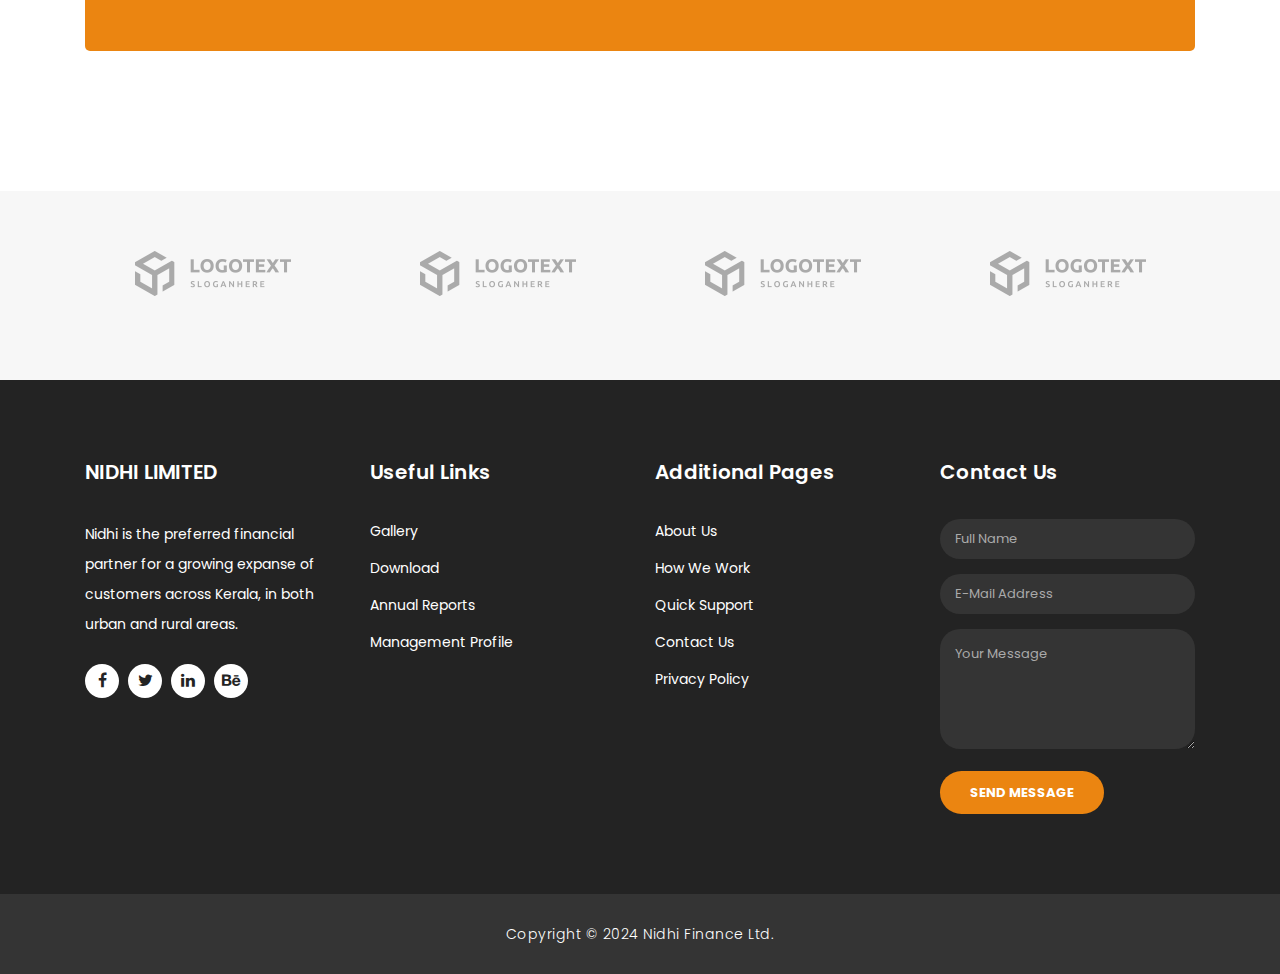
<file: one-page.html>
<!DOCTYPE html>
<html lang="en">

  <head>

    <meta charset="utf-8">
    <meta name="viewport" content="width=device-width, initial-scale=1, shrink-to-fit=no">
    <meta name="description" content="">
    <meta name="author" content="TemplateMo">
    <link href="https://fonts.googleapis.com/css?family=Poppins:100,200,300,400,500,600,700,800,900&display=swap" rel="stylesheet">

    <title>Nidhi Limited </title>

    <!-- Bootstrap core CSS -->
    <link href="vendor/bootstrap/css/bootstrap.min.css" rel="stylesheet">

    <!-- Additional CSS Files -->
    <link rel="stylesheet" href="assets/css/fontawesome.css">
    <link rel="stylesheet" href="assets/css/templatemo-finance-business.css">
    <link rel="stylesheet" href="assets/css/owl.css">
<!--

Finance Business TemplateMo

https://templatemo.com/tm-545-finance-business

-->
  </head>

  <body>

    <!-- ***** Preloader Start ***** -->
    <div id="preloader">
        <div class="jumper">
            <div></div>
            <div></div>
            <div></div>
        </div>
    </div>  
    <!-- ***** Preloader End ***** -->

    <!-- Header -->
    <div class="sub-header">
      <div class="container">
        <div class="row">
          <div class="col-md-8 col-xs-12">
            <ul class="left-info">
              <li><a href="#"><i class="fa fa-clock-o"></i>Mon-Fri 09:00-05:00</a></li>
              <li><a href="#"><i class="fa fa-phone"></i>1234567890</a></li>
            </ul>
          </div>
          <div class="col-md-4">
            <ul class="right-icons">
              <li><a href="#"><i class="fa fa-facebook"></i></a></li>
              <li><a href="#"><i class="fa fa-twitter"></i></a></li>
              <li><a href="#"><i class="fa fa-linkedin"></i></a></li>
              <li><a href="#"><i class="fa fa-behance"></i></a></li>
            </ul>
          </div>
        </div>
      </div>
    </div>

    <header class="">
      <nav class="navbar navbar-expand-lg">
        <div class="container">
          <a class="navbar-brand" href="index.html"><h2>Nidhi Limited</h2></a>
          <button class="navbar-toggler" type="button" data-toggle="collapse" data-target="#navbarResponsive" aria-controls="navbarResponsive" aria-expanded="false" aria-label="Toggle navigation">
            <span class="navbar-toggler-icon"></span>
          </button>
          <div class="collapse navbar-collapse" id="navbarResponsive">
            <ul class="navbar-nav ml-auto">
              <li class="nav-item">
                <a class="nav-link current" href="#top">Home
                  <span class="sr-only">(current)</span>
                </a>
              </li>
              <li class="nav-item">
                <a class="nav-link" href="#services">Our Services</a>
              </li>
              <li class="nav-item">
                <a class="nav-link" href="#about">About Us</a>
              </li>              
              <li class="nav-item">
                <a class="nav-link" href="#contactus">Contact Us</a>
              </li>
              <li class="nav-item">
                <a class="nav-link" href="#login">Branch Login</a>
              </li>
              <li class="nav-item">
                <a class="nav-link external" href="index.html">Multi-page</a>
              </li>
            </ul>
          </div>
        </div>
      </nav>
    </header>

    <!-- Page Content -->
    <!-- Banner Starts Here -->
    <div class="main-banner header-text" id="top">
        <div class="Modern-Slider">
          <!-- Item -->
          <div class="item item-1">
            <div class="img-fill">
                <div class="text-content">
                  <h6>Your Security is our Commitment</h6>
                  <h4>Financial Analysis<br>&amp; Consulting</h4>
                  <p>Nidhi Limited is a Public Limited company established in the year 1989 under section 620-A of Indian Companies Act 1956. It is a Nidhi (mutual benefit) company. The company has the approval from Government of India.</p>
                  <a href="contact.html" class="filled-button">contact us</a>
                </div>
            </div>
          </div>
          <!-- // Item -->
          <!-- Item -->
          <div class="item item-2">
            <div class="img-fill">
                <div class="text-content">
                  <h6>we are ready to help you</h6>
                  <h4>Accounting<br>&amp; Management</h4>
                  <p>We are a mutual benefit company where only members can transact business. The company has the approval from Govt., of India, Ministry of Corporate Affairs (No.37/13/90-CL III dated 13.12.1990).</p>
                  <a href="services.html" class="filled-button">our services</a>
                </div>
            </div>
          </div>
          <!-- // Item -->
          <!-- Item -->
          <div class="item item-3">
            <div class="img-fill">
                <div class="text-content">
                  <h6>we have a solid background</h6>
                  <h4>Market Analysis<br>&amp; Statistics</h4>
                  <p>Our performance is built on the bedrock of a solid foundation established by our forerunners and focussing on digital for the past seven -eight years. Our leading-edge digital capabilities make us a sought-after Nidhi Company in the financial spectra of Kerala.</p>
                  <a href="about.html" class="filled-button">learn more</a>
                </div>
            </div>
          </div>
          <!-- // Item -->
        </div>
    </div>
    <!-- Banner Ends Here -->

    <div class="request-form">
      <div class="container">
        <div class="row">
          <div class="col-md-8">
            <h4>Request a call back right now ?</h4>
            <span>We are here to help you...</span>
          </div>
          <div class="col-md-4">
            <a href="contact.html" class="border-button">Contact Us</a>
          </div>
        </div>
      </div>
    </div>

    <div class="services" id="services">
      <div class="container">
        <div class="row">
          <div class="col-md-12">
            <div class="section-heading">
              <h2>Financial <em>Services</em></h2>
              <span>nidhi limited financial services</span>
            </div>
          </div>
          <div class="col-md-4">
            <div class="service-item">
              <img src="assets/images/service_01.jpg" alt="">
              <div class="down-content">
                <h4>Digital Currency</h4>
                <p>Digital currency (digital money, electronic money or electronic currency) is any currency, money, or money-like asset that is primarily managed, stored </p>
                <a href="" class="filled-button">Read More</a>
              </div>
            </div>
          </div>
          <div class="col-md-4">
            <div class="service-item">
              <img src="assets/images/service_02.jpg" alt="">
              <div class="down-content">
                <h4>Market Analysis</h4>
                <p>Marketing analytics is the process of tracking and analyzing data from marketing efforts, often to reach a quantitative goal.</p>
                <a href="" class="filled-button">Read More</a>
              </div>
            </div>
          </div>
          <div class="col-md-4">
            <div class="service-item">
              <img src="assets/images/service_03.jpg" alt="">
              <div class="down-content">
                <h4>Historical Data</h4>
                <p>Explore historical data on various topics, such as demographics, politics, economy, health, and more. </p>
                <a href="" class="filled-button">Read More</a>
              </div>
            </div>
          </div>
        </div>
      </div>
    </div>

    <div class="fun-facts">
      <div class="container">
        <div class="row">
          <div class="col-md-6">
            <div class="left-content">
              <span>NIDHI LIMITED</span>
              <h2>Our solutions for your <em>business growth</em></h2>
              <p>Nidhi is the preferred financial partner for a growing expanse of customers across Kerala, in both urban and rural areas. The Company is driven by the quest to be one of the most admired Nidhi Company in the State of Kerala.
              <br><br>Our digital innovations of today are on the point of redefining the paradigm of tomorrow.</p>
              <a href="" class="filled-button">Read More</a>
            </div>
          </div>
          <div class="col-md-6 align-self-center">
            <div class="row">
              <div class="col-md-6">
                <div class="count-area-content">
                  <div class="count-digit">945</div>
                  <div class="count-title">Work Hours</div>
                </div>
              </div>
              <div class="col-md-6">
                <div class="count-area-content">
                  <div class="count-digit">1280</div>
                  <div class="count-title">Great Reviews</div>
                </div>
              </div>
              <div class="col-md-6">
                <div class="count-area-content">
                  <div class="count-digit">578</div>
                  <div class="count-title">Projects Done</div>
                </div>
              </div>
              <div class="col-md-6">
                <div class="count-area-content">
                  <div class="count-digit">26</div>
                  <div class="count-title">Awards Won</div>
                </div>
              </div>
            </div>
          </div>
        </div>
      </div>
    </div>

    <div class="more-info" id="about">
      <div class="container">
        <div class="row">
          <div class="col-md-12">
            <div class="more-info-content">
              <div class="row">
                <div class="col-md-6">
                  <div class="left-image">
                    <img src="assets/images/more-info.jpg" alt="">
                  </div>
                </div>
                <div class="col-md-6 align-self-center">
                  <div class="right-content">
                    <span>Who we are</span>
                    <h2>Get to know about <em>our company</em></h2>
                    <p> Nidhi is the preferred financial partner for a growing expanse of customers across Kerala, in both urban and rural areas. The Company is driven by the quest to be one of the most admired Nidhi Company in the State of Kerala.</p>
                    <a href="#" class="filled-button">Read More</a>
                  </div>
                </div>
              </div>
            </div>
          </div>
        </div>
      </div>
    </div>

    <div class="testimonials">
      <div class="container">
        <div class="row">
          <div class="col-md-12">
            <div class="section-heading">
              <h2>What they say <em>about us</em></h2>
              <span>testimonials from our greatest clients</span>
            </div>
          </div>
          <div class="col-md-12">
            <div class="owl-testimonials owl-carousel">
              
              <div class="testimonial-item">
                <div class="inner-content">
                  <h4>George Walker</h4>
                  <span>Chief Financial Analyst</span>
                  <p>"The financial firm specializes in giving credit so that customers can purchase products on credit."</p>
                </div>
                <!-- <img src="http://placehold.it/60x60" alt=""> -->
              </div>
              
              <div class="testimonial-item">
                <div class="inner-content">
                  <h4>John Smith</h4>
                  <span>Market Specialist</span>
                  <p>"Earlier MF used to great orgainzation but after 2019it has chnaged a lot. Fraud are spiking up monthly in system. System has lots o"</p>
                </div>
                <!-- <img src="http://placehold.it/60x60" alt=""> -->
              </div>
              
              <!-- <div class="testimonial-item">
                <div class="inner-content">
                  <h4>David Wood</h4>
                  <span>Chief Accountant</span>
                  <p>"At present working of the Company is under the direct supervision and responsibility of 10 Directors. "</p>
                </div>
                <img src="http://placehold.it/60x60" alt="">
              </div>
              
              <div class="testimonial-item">
                <div class="inner-content">
                  <h4>Andrew Boom</h4>
                  <span>Marketing Head</span>
                  <p>"idhi Limited is a Public Limited company established in the year 1989 under section 620-A of Indian Companies Act 1956"</p>
                </div>
                <img src="http://placehold.it/60x60" alt="">
              </div> -->
              
            </div>
          </div>
        </div>
      </div>
    </div>

    <div class="callback-form" id="contactus">
      <div class="container">
        <div class="row">
          <div class="col-md-12">
            <div class="section-heading">
              <h2>Request a <em>call back</em></h2>
              <span>Nidhi Limited</span>
            </div>
          </div>
          <div class="col-md-12">
            <div class="contact-form">
              <form id="contact" action="" method="post">
                <div class="row">
                  <div class="col-lg-4 col-md-12 col-sm-12">
                    <fieldset>
                      <input name="name" type="text" class="form-control" id="name" placeholder="Full Name" required="">
                    </fieldset>
                  </div>
                  <div class="col-lg-4 col-md-12 col-sm-12">
                    <fieldset>
                      <input name="email" type="text" class="form-control" id="email" pattern="[^ @]*@[^ @]*" placeholder="E-Mail Address" required="">
                    </fieldset>
                  </div>
                  <div class="col-lg-4 col-md-12 col-sm-12">
                    <fieldset>
                      <input name="subject" type="text" class="form-control" id="subject" placeholder="Subject" required="">
                    </fieldset>
                  </div>
                  <div class="col-lg-12">
                    <fieldset>
                      <textarea name="message" rows="6" class="form-control" id="message" placeholder="Your Message" required=""></textarea>
                    </fieldset>
                  </div>
                  <div class="col-lg-12">
                    <fieldset>
                      <button type="submit" id="form-submit" class="border-button">Send Message</button>
                    </fieldset>
                  </div>
                </div>
              </form>
            </div>
          </div>
        </div>
      </div>
    </div>

    <div class="partners">
      <div class="container">
        <div class="row">
          <div class="col-md-12">
            <div class="owl-partners owl-carousel">
            
              <div class="partner-item">
                <img src="assets/images/client-01.png" title="1" alt="1">
              </div>
              
              <div class="partner-item">
                <img src="assets/images/client-01.png" title="2" alt="2">
              </div>
              
              <div class="partner-item">
                <img src="assets/images/client-01.png" title="3" alt="3">
              </div>
              
              <div class="partner-item">
                <img src="assets/images/client-01.png" title="4" alt="4">
              </div>
              
              <div class="partner-item">
                <img src="assets/images/client-01.png" title="5" alt="5">
              </div>
              
            </div>
          </div>
        </div>
      </div>
    </div>


    <!-- Footer Starts Here -->
    <footer>
      <div class="container">
        <div class="row">
          <div class="col-md-3 footer-item">
            <h4>NIDHI LIMITED</h4>
            <p>Nidhi is the preferred financial partner for a growing expanse of customers across Kerala, in both urban and rural areas.</p>
            <ul class="social-icons">
              <li><a rel="nofollow" href="https://fb.com/templatemo" target="_blank"><i class="fa fa-facebook"></i></a></li>
              <li><a href="#"><i class="fa fa-twitter"></i></a></li>
              <li><a href="#"><i class="fa fa-linkedin"></i></a></li>
              <li><a href="#"><i class="fa fa-behance"></i></a></li>
            </ul>
          </div>
          <div class="col-md-3 footer-item">
            <h4>Useful Links</h4>
            <ul class="menu-list">
              <li><a href="#">Gallery</a></li>
              <li><a href="#">Download</a></li>
              <li><a href="#">Annual Reports</a></li>
              <li><a href="#">Management Profile</a></li>
            </ul>
          </div>
          <div class="col-md-3 footer-item">
            <h4>Additional Pages</h4>
            <ul class="menu-list">
              <li><a href="#">About Us</a></li>
              <li><a href="#">How We Work</a></li>
              <li><a href="#">Quick Support</a></li>
              <li><a href="#">Contact Us</a></li>
              <li><a href="#">Privacy Policy</a></li>
            </ul>
          </div>
          <div class="col-md-3 footer-item last-item">
            <h4>Contact Us</h4>
            <div class="contact-form">
              <form id="contact footer-contact" action="" method="post">
                <div class="row">
                  <div class="col-lg-12 col-md-12 col-sm-12">
                    <fieldset>
                      <input name="name" type="text" class="form-control" id="name" placeholder="Full Name" required="">
                    </fieldset>
                  </div>
                  <div class="col-lg-12 col-md-12 col-sm-12">
                    <fieldset>
                      <input name="email" type="text" class="form-control" id="email" pattern="[^ @]*@[^ @]*" placeholder="E-Mail Address" required="">
                    </fieldset>
                  </div>
                  <div class="col-lg-12">
                    <fieldset>
                      <textarea name="message" rows="6" class="form-control" id="message" placeholder="Your Message" required=""></textarea>
                    </fieldset>
                  </div>
                  <div class="col-lg-12">
                    <fieldset>
                      <button type="submit" id="form-submit" class="filled-button">Send Message</button>
                    </fieldset>
                  </div>
                </div>
              </form>
            </div>
          </div>
        </div>
      </div>
    </footer>
    
    <div class="sub-footer">
      <div class="container">
        <div class="row">
          <div class="col-md-12">
            <p>Copyright &copy; 2024 Nidhi Finance Ltd.
            
            <!-- - Design: <a rel="nofollow noopener" href="https://templatemo.com" target="_blank">Finance</a><br>
            Distributed By: <a rel="nofollow noopener" href="https://themewagon.com" target="_blank">ThemeWagon</a>
          </p> -->
          </div>
        </div>
      </div>
    </div>

    <!-- Bootstrap core JavaScript -->
    <script src="vendor/jquery/jquery.min.js"></script>
    <script src="vendor/bootstrap/js/bootstrap.bundle.min.js"></script>

    <!-- Additional Scripts -->
    <script src="assets/js/jquery.singlePageNav.min.js"></script>
    <script src="assets/js/custom.js"></script>
    <script src="assets/js/owl.js"></script>
    <script src="assets/js/slick.js"></script>
    <script src="assets/js/accordions.js"></script>
    <script>
      $(function() {
        // Single Page Nav
        $('#navbarResponsive').singlePageNav({
          'offset': 100,
          'filter': ':not(.external)'
        });

        // On mobile, close the menu after nav-link click
        $('#navbarResponsive .navbar-nav .nav-item .nav-link').click(function(){
          $('#navbarResponsive').removeClass('show');
        });
      });
    </script>

    <script language = "text/Javascript"> 
      cleared[0] = cleared[1] = cleared[2] = 0; //set a cleared flag for each field
      function clearField(t){                   //declaring the array outside of the
      if(! cleared[t.id]){                      // function makes it static and global
          cleared[t.id] = 1;  // you could use true and false, but that's more typing
          t.value='';         // with more chance of typos
          t.style.color='#fff';
          }
      }
    </script>

  </body>
</html>
</file>
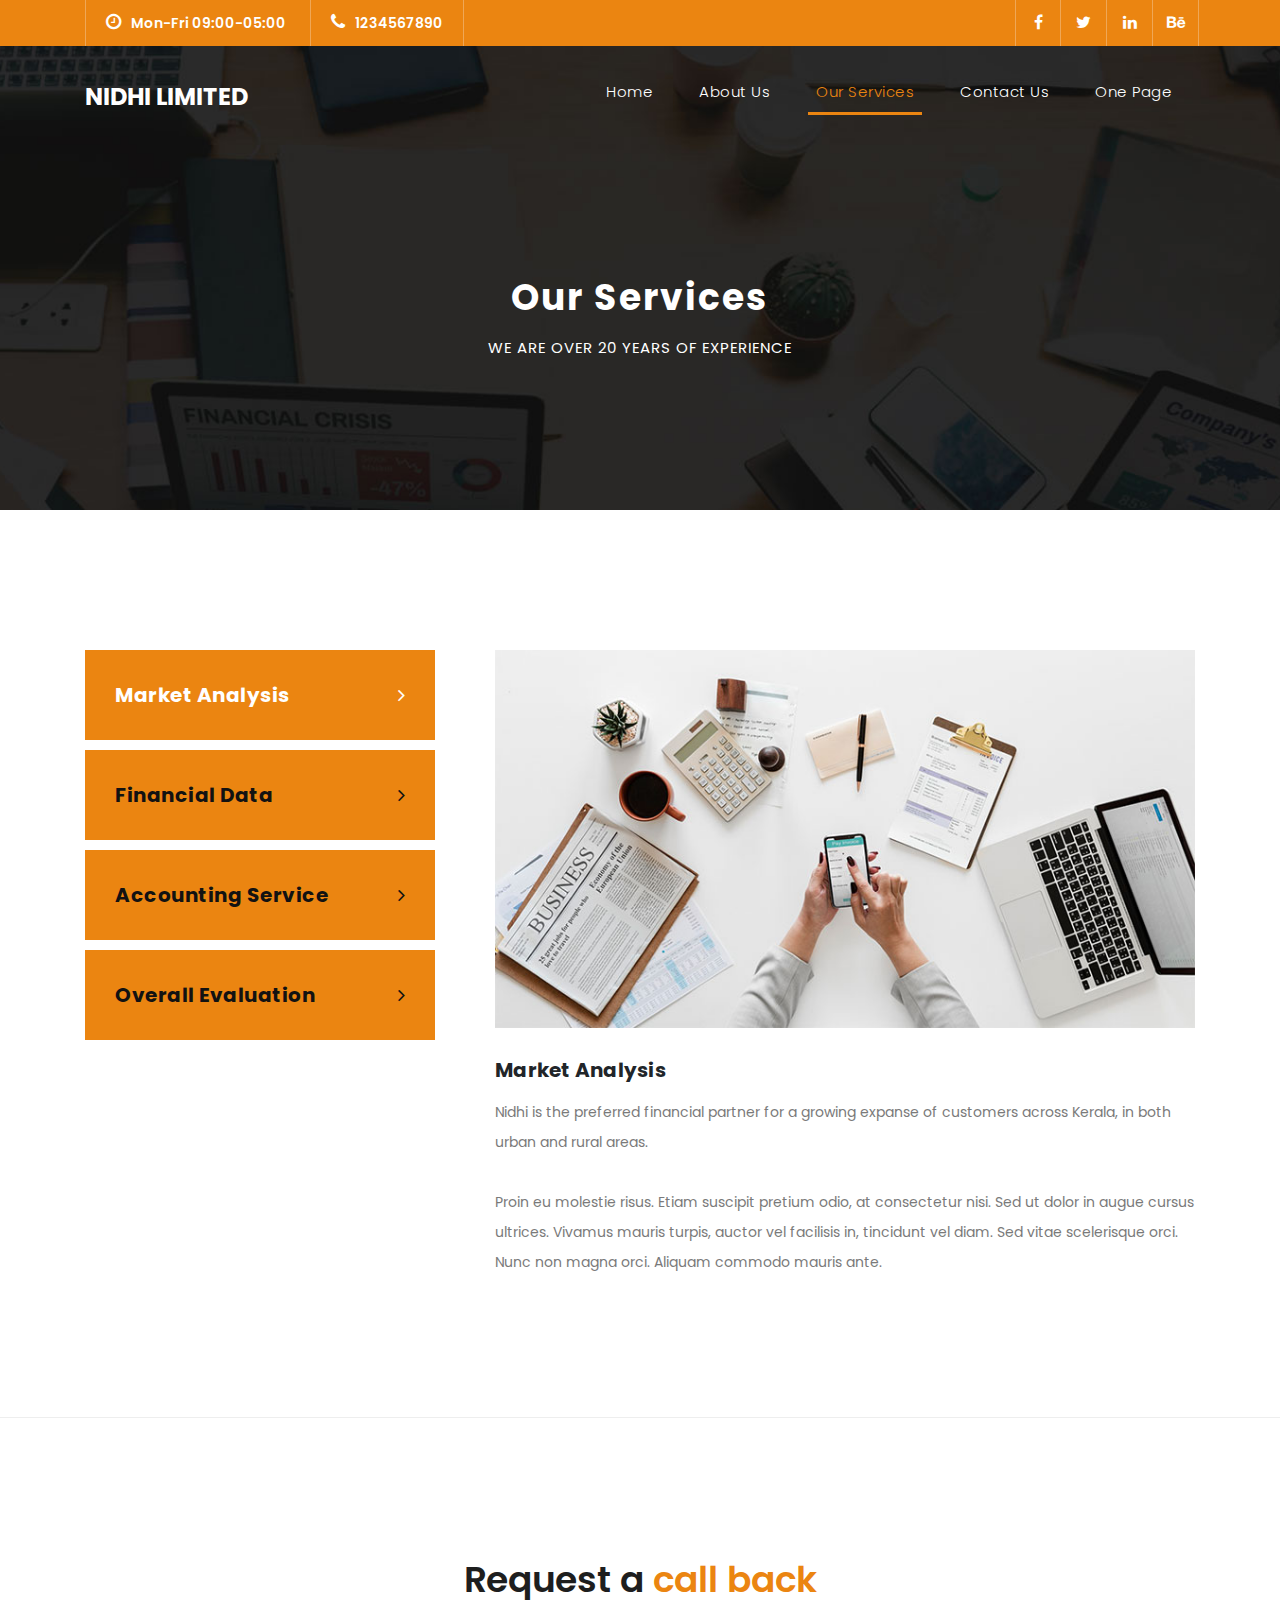
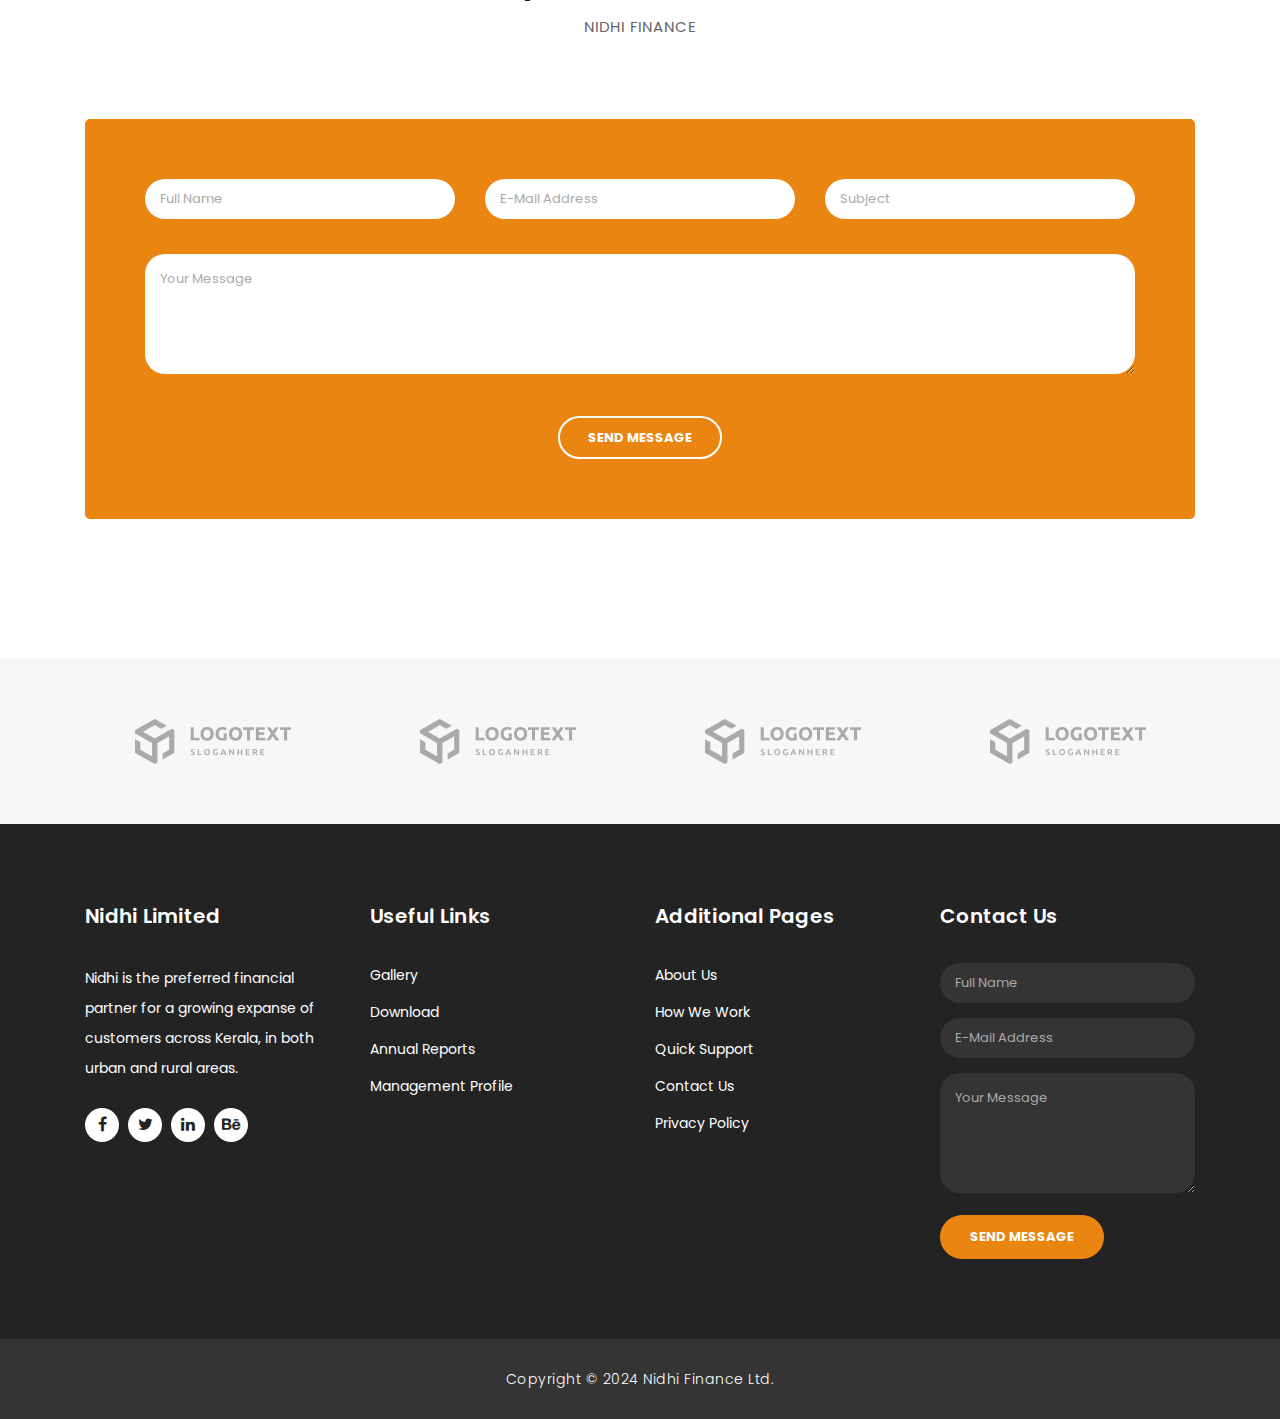
<file: services.html>
<!DOCTYPE html>
<html lang="en">

  <head>

    <meta charset="utf-8">
    <meta name="viewport" content="width=device-width, initial-scale=1, shrink-to-fit=no">
    <meta name="description" content="">
    <meta name="author" content="TemplateMo">
    <link href="https://fonts.googleapis.com/css?family=Poppins:100,200,300,400,500,600,700,800,900&display=swap" rel="stylesheet">

    <title>Finance Business - Services</title>

    <!-- Bootstrap core CSS -->
    <link href="vendor/bootstrap/css/bootstrap.min.css" rel="stylesheet">

    <!-- Additional CSS Files -->
    <link rel="stylesheet" href="assets/css/fontawesome.css">
    <link rel="stylesheet" href="assets/css/templatemo-finance-business.css">
    <link rel="stylesheet" href="assets/css/owl.css">
<!--

Finance Business TemplateMo

https://templatemo.com/tm-545-finance-business

-->
  </head>

  <body>

    <!-- ***** Preloader Start ***** -->
    <div id="preloader">
        <div class="jumper">
            <div></div>
            <div></div>
            <div></div>
        </div>
    </div>  
    <!-- ***** Preloader End ***** -->

    <!-- Header -->
    <div class="sub-header">
      <div class="container">
        <div class="row">
          <div class="col-md-8 col-xs-12">
            <ul class="left-info">
              <li><a href="#"><i class="fa fa-clock-o"></i>Mon-Fri 09:00-05:00</a></li>
              <li><a href="#"><i class="fa fa-phone"></i>1234567890</a></li>
            </ul>
          </div>
          <div class="col-md-4">
            <ul class="right-icons">
              <li><a href="#"><i class="fa fa-facebook"></i></a></li>
              <li><a href="#"><i class="fa fa-twitter"></i></a></li>
              <li><a href="#"><i class="fa fa-linkedin"></i></a></li>
              <li><a href="#"><i class="fa fa-behance"></i></a></li>
            </ul>
          </div>
        </div>
      </div>
    </div>
    
    <header class="">
      <nav class="navbar navbar-expand-lg">
        <div class="container">
          <a class="navbar-brand" href="index.html"><h2>Nidhi Limited</h2></a>
          <button class="navbar-toggler" type="button" data-toggle="collapse" data-target="#navbarResponsive" aria-controls="navbarResponsive" aria-expanded="false" aria-label="Toggle navigation">
            <span class="navbar-toggler-icon"></span>
          </button>
          <div class="collapse navbar-collapse" id="navbarResponsive">
            <ul class="navbar-nav ml-auto">
              <li class="nav-item">
                <a class="nav-link" href="index.html">Home
                  <span class="sr-only">(current)</span>
                </a>
              </li>
              <li class="nav-item">
                <a class="nav-link" href="about.html">About Us</a>
              </li>
              <li class="nav-item active">
                <a class="nav-link" href="services.html">Our Services</a>
              </li>
              <li class="nav-item">
                <a class="nav-link" href="contact.html">Contact Us</a>
              </li>
              <!-- <li class="nav-item"></li>
                <a class="nav-link" href="login.html">Branch Login</a>
              </li> -->
              <li class="nav-item">
                <a class="nav-link" href="one-page.html">One Page</a>
              </li>
            </ul>
          </div>
        </div>
      </nav>
    </header>

    <!-- Page Content -->
    <div class="page-heading header-text">
      <div class="container">
        <div class="row">
          <div class="col-md-12">
            <h1>Our Services</h1>
            <span>We are over 20 years of experience</span>
          </div>
        </div>
      </div>
    </div>

    <div class="single-services">
      <div class="container">
        <div class="row" id="tabs">
          <div class="col-md-4">
            <ul>
              <li><a href='#tabs-1'>Market Analysis <i class="fa fa-angle-right"></i></a></li>
              <li><a href='#tabs-2'>Financial Data <i class="fa fa-angle-right"></i></a></li>
              <li><a href='#tabs-3'>Accounting Service <i class="fa fa-angle-right"></i></a></li>
              <li><a href='#tabs-4'>Overall Evaluation <i class="fa fa-angle-right"></i></a></li>
            </ul>
          </div>
          <div class="col-md-8">
            <section class='tabs-content'>
              <article id='tabs-1'>
                <img src="assets/images/single_service_01.jpg" alt="">
                <h4>Market Analysis</h4>
                <p>Nidhi is the preferred financial partner for a growing expanse of customers across Kerala, in both urban and rural areas.
                <br><br>Proin eu molestie risus. Etiam suscipit pretium odio, at consectetur nisi. Sed ut dolor in augue cursus ultrices. Vivamus mauris turpis, auctor vel facilisis in, tincidunt vel diam. Sed vitae scelerisque orci. Nunc non magna orci. Aliquam commodo mauris ante.</p>
              </article>
              <article id='tabs-2'>
                <img src="assets/images/single_service_02.jpg" alt="">
                <h4>Financial Data</h4>
                <p>Nidhi is the preferred financial partner for a growing expanse of customers across Kerala, in both urban and rural areas.
                <br><br> The Company is driven by the quest to be one of the most admired Nidhi Company in the State of Kerala.</p>
              </article>
              <article id='tabs-3'>
                <img src="assets/images/single_service_03.jpg" alt="">
                <h4>Accounting Service</h4>
                <p>Nidhi is the preferred financial partner for a growing expanse of customers across Kerala, in both urban and rural areas.
                <br><br> The Company is driven by the quest to be one of the most admired Nidhi Company in the State of Kerala.</p>
              </article>
              <article id='tabs-4'>
                <img src="assets/images/single_service_04.jpg" alt="">
                <h4>Overall Evaluation</h4>
                <p>Nidhi is the preferred financial partner for a growing expanse of customers across Kerala, in both urban and rural areas.
                <br><br> The Company is driven by the quest to be one of the most admired Nidhi Company in the State of Kerala.</p>
              </article>
            </section>
          </div>
        </div>
      </div>
    </div>

    <div class="callback-form callback-services">
      <div class="container">
        <div class="row">
          <div class="col-md-12">
            <div class="section-heading">
              <h2>Request a <em>call back</em></h2>
              <span>Nidhi Finance</span>
            </div>
          </div>
          <div class="col-md-12">
            <div class="contact-form">
              <form id="contact" action="" method="post">
                <div class="row">
                  <div class="col-lg-4 col-md-12 col-sm-12">
                    <fieldset>
                      <input name="name" type="text" class="form-control" id="name" placeholder="Full Name" required="">
                    </fieldset>
                  </div>
                  <div class="col-lg-4 col-md-12 col-sm-12">
                    <fieldset>
                      <input name="email" type="text" class="form-control" id="email" pattern="[^ @]*@[^ @]*" placeholder="E-Mail Address" required="">
                    </fieldset>
                  </div>
                  <div class="col-lg-4 col-md-12 col-sm-12">
                    <fieldset>
                      <input name="subject" type="text" class="form-control" id="subject" placeholder="Subject" required="">
                    </fieldset>
                  </div>
                  <div class="col-lg-12">
                    <fieldset>
                      <textarea name="message" rows="6" class="form-control" id="message" placeholder="Your Message" required=""></textarea>
                    </fieldset>
                  </div>
                  <div class="col-lg-12">
                    <fieldset>
                      <button type="submit" id="form-submit" class="border-button">Send Message</button>
                    </fieldset>
                  </div>
                </div>
              </form>
            </div>
          </div>
        </div>
      </div>
    </div>

    <div class="partners">
      <div class="container">
        <div class="row">
          <div class="col-md-12">
            <div class="owl-partners owl-carousel">
              <div class="partner-item">
                <img src="assets/images/client-01.png" alt="">
              </div>
            </div>
          </div>
        </div>
      </div>
    </div>


    <!-- Footer Starts Here -->
    <footer>
      <div class="container">
        <div class="row">
          <div class="col-md-3 footer-item">
            <h4>Nidhi Limited</h4>
            <p>Nidhi is the preferred financial partner for a growing expanse of customers across Kerala, in both urban and rural areas.</p>
            <ul class="social-icons">
              <li><a rel="nofollow" href="https://fb.com/templatemo" target="_blank"><i class="fa fa-facebook"></i></a></li>
              <li><a href="#"><i class="fa fa-twitter"></i></a></li>
              <li><a href="#"><i class="fa fa-linkedin"></i></a></li>
              <li><a href="#"><i class="fa fa-behance"></i></a></li>
            </ul>
          </div>
          <div class="col-md-3 footer-item">
            <h4>Useful Links</h4>
            <ul class="menu-list">
              <li><a href="#">Gallery</a></li>
              <li><a href="#">Download</a></li>
              <li><a href="#">Annual Reports</a></li>
              <li><a href="#">Management Profile</a></li>
            </ul>
          </div>
          <div class="col-md-3 footer-item">
            <h4>Additional Pages</h4>
            <ul class="menu-list">
              <li><a href="#">About Us</a></li>
              <li><a href="#">How We Work</a></li>
              <li><a href="#">Quick Support</a></li>
              <li><a href="#">Contact Us</a></li>
              <li><a href="#">Privacy Policy</a></li>
            </ul>
          </div>
          <div class="col-md-3 footer-item last-item">
            <h4>Contact Us</h4>
            <div class="contact-form">
              <form id="contact footer-contact" action="" method="post">
                <div class="row">
                  <div class="col-lg-12 col-md-12 col-sm-12">
                    <fieldset>
                      <input name="name" type="text" class="form-control" id="name" placeholder="Full Name" required="">
                    </fieldset>
                  </div>
                  <div class="col-lg-12 col-md-12 col-sm-12">
                    <fieldset>
                      <input name="email" type="text" class="form-control" id="email" pattern="[^ @]*@[^ @]*" placeholder="E-Mail Address" required="">
                    </fieldset>
                  </div>
                  <div class="col-lg-12">
                    <fieldset>
                      <textarea name="message" rows="6" class="form-control" id="message" placeholder="Your Message" required=""></textarea>
                    </fieldset>
                  </div>
                  <div class="col-lg-12">
                    <fieldset>
                      <button type="submit" id="form-submit" class="filled-button">Send Message</button>
                    </fieldset>
                  </div>
                </div>
              </form>
            </div>
          </div>
        </div>
      </div>
    </footer>
    
    <div class="sub-footer">
      <div class="container">
        <div class="row">
          <div class="col-md-12">
            <p>Copyright &copy; 2024 Nidhi Finance Ltd.
            
            <!-- - Design: <a rel="nofollow noopener" href="https://templatemo.com" target="_blank">TemplateMo</a><br>
            Distributed By: <a rel="nofollow noopener" href="https://themewagon.com" target="_blank">ThemeWagon</a> -->
          </p>
          </div>
        </div>
      </div>
    </div>

    <!-- Bootstrap core JavaScript -->
    <script src="vendor/jquery/jquery.min.js"></script>
    <script src="vendor/bootstrap/js/bootstrap.bundle.min.js"></script>

    <!-- Additional Scripts -->
    <script src="assets/js/custom.js"></script>
    <script src="assets/js/owl.js"></script>
    <script src="assets/js/slick.js"></script>
    <script src="assets/js/accordions.js"></script>

    <script language = "text/Javascript"> 
      cleared[0] = cleared[1] = cleared[2] = 0; //set a cleared flag for each field
      function clearField(t){                   //declaring the array outside of the
      if(! cleared[t.id]){                      // function makes it static and global
          cleared[t.id] = 1;  // you could use true and false, but that's more typing
          t.value='';         // with more chance of typos
          t.style.color='#fff';
          }
      }
    </script>

  </body>
</html>
</file>
<file: assets/css/templatemo-finance-business.css>
/* 

TemplateMo - Finance Business

https://templatemo.com/tm-545-finance-business

*/

body {
  font-family: 'Poppins', sans-serif;
  overflow-x: hidden;
  text-rendering: optimizeLegibility;
  -webkit-font-smoothing: antialiased;
  -moz-osx-font-smoothing: grayscale;
}
p {
	margin-bottom: 0px;
	font-size: 14px;
	color: #666666;
	line-height: 30px;
}
a {
	text-decoration: none!important;
}
ul {
	padding: 0;
	margin: 0;
	list-style: none;
}

h1,h2,h3,h4,h5,h6 {
	margin: 0px;
}

a.filled-button {
	background-color: #eb8511;
	color: #fff;
	font-size: 13px;
	text-transform: uppercase;
	font-weight: 700;
	padding: 12px 30px;
	border-radius: 30px;
	display: inline-block;
	transition: all 0.3s;
}

a.filled-button:hover {
	background-color: #fff;
	color: #eb8511;
}

a.border-button {
	background-color: transparent;
	color: #fff;
	border: 2px solid #fff;
	font-size: 13px;
	text-transform: uppercase;
	font-weight: 700;
	padding: 10px 28px;
	border-radius: 30px;
	display: inline-block;
	transition: all 0.3s;
}

a.border-button:hover {
	background-color: #fff;
	color: #eb8511;
}

.section-heading {
	text-align: center;
	margin-bottom: 80px;
}

.section-heading h2 {
	font-size: 36px;
	font-weight: 600;
	color: #1e1e1e;
}

.section-heading em {
	font-style: normal;
	color: #eb8511;
}

.section-heading span {
	display: block;
	margin-top: 15px;
	text-transform: uppercase;
	font-size: 15px;
	color: #666;
	letter-spacing: 1px;
}

#preloader {
  overflow: hidden;
  background: #eb8511;
  left: 0;
  right: 0;
  top: 0;
  bottom: 0;
  position: fixed;
  z-index: 9999999;
  color: #fff;
}

#preloader .jumper {
  left: 0;
  top: 0;
  right: 0;
  bottom: 0;
  display: block;
  position: absolute;
  margin: auto;
  width: 50px;
  height: 50px;
}

#preloader .jumper > div {
  background-color: #fff;
  width: 10px;
  height: 10px;
  border-radius: 100%;
  -webkit-animation-fill-mode: both;
  animation-fill-mode: both;
  position: absolute;
  opacity: 0;
  width: 50px;
  height: 50px;
  -webkit-animation: jumper 1s 0s linear infinite;
  animation: jumper 1s 0s linear infinite;
}

#preloader .jumper > div:nth-child(2) {
  -webkit-animation-delay: 0.33333s;
  animation-delay: 0.33333s;
}

#preloader .jumper > div:nth-child(3) {
  -webkit-animation-delay: 0.66666s;
  animation-delay: 0.66666s;
}

@-webkit-keyframes jumper {
  0% {
    opacity: 0;
    -webkit-transform: scale(0);
    transform: scale(0);
  }
  5% {
    opacity: 1;
  }
  100% {
    -webkit-transform: scale(1);
    transform: scale(1);
    opacity: 0;
  }
}

@keyframes jumper {
  0% {
    opacity: 0;
    -webkit-transform: scale(0);
    transform: scale(0);
  }
  5% {
    opacity: 1;
  }
  100% {
    opacity: 0;
  }
}

/* Sub Header Style */

.sub-header {
	background-color: #eb8511;
	height: 46px;
	line-height: 46px;
}

.sub-header ul li {
	display: inline-block;
}

.sub-header ul.left-info li {
	border-left: 1px solid rgba(250,250,250,0.3);
	padding: 0px 20px;
}

.sub-header ul.left-info li:last-child {
	border-right: 1px solid rgba(250,250,250,0.3);
}

.sub-header ul.left-info li i {
	margin-right: 10px;
	font-size: 18px;
}

.sub-header ul.left-info li a {
	color: #fff;
	font-size: 14px;
	font-weight: 600;
}

.sub-header ul.right-icons {
	float: right;
}

.sub-header ul.right-icons li {
	margin-right: -4px;
	width: 46px;
	display: inline-block;
	text-align: center;
	border-right: 1px solid rgba(250,250,250,0.3);
}

.sub-header ul.right-icons li:first-child {
	border-left: 1px solid rgba(250,250,250,0.3);
}

.sub-header ul.right-icons li a {
	color: #fff;
	transition: all 0.3s;
}

.sub-header ul.right-icons li a:hover {
	opacity: 0.75;
}



/* Header Style */
header {
	position: absolute;
	z-index: 99999;
	width: 100%;
	background-color: transparent!important;
	height: 80px;
	-webkit-transition: all 0.3s ease-in-out 0s;
    -moz-transition: all 0.3s ease-in-out 0s;
    -o-transition: all 0.3s ease-in-out 0s;
    transition: all 0.3s ease-in-out 0s;
}
header .navbar {
	padding: 20px 0px;
}
.background-header .navbar {
	padding: 10px 0px;
}
.background-header {
	top: 0;
	position: fixed;
	background-color: #fff!important;
	box-shadow: 0px 1px 10px rgba(0,0,0,0.1);
}
.background-header .navbar-brand h2 {
	color: #eb8511!important;
}

.background-header .navbar-nav a.nav-link {
	color: #1e1e1e!important;
}
.background-header .navbar-nav .nav-link:hover,
.background-header .navbar-nav .active>.nav-link,
.background-header .navbar-nav .nav-link.current,
.background-header .navbar-nav .nav-link.show,
.background-header .navbar-nav .show>.nav-link {
	color: #eb8511!important;
}
.navbar .navbar-brand {
	float: 	left;
	margin-top: 12px;
	outline: none;
}
.navbar .navbar-brand h2 {
	color: #fff;
	text-transform: uppercase;
	font-size: 24px;
	font-weight: 700;
	-webkit-transition: all .3s ease 0s;
    -moz-transition: all .3s ease 0s;
    -o-transition: all .3s ease 0s;
    transition: all .3s ease 0s;
}
.navbar .navbar-brand h2 em {
	font-style: normal;
	font-size: 16px;
}
#navbarResponsive {
	z-index: 999;
}
.navbar-collapse {
	text-align: center;
}
.navbar .navbar-nav .nav-item {
	margin: 0px 15px;
}
.navbar .navbar-nav a.nav-link {
	text-transform: capitalize;
	font-size: 15px;
	font-weight: 300;
	letter-spacing: 0.5px;
	color: #fff;
	transition: all 0.5s;
	margin-top: 5px;
}
.navbar .navbar-nav .nav-link:hover,
.navbar .navbar-nav .active>.nav-link,
.navbar .navbar-nav .nav-link.current,
.navbar .navbar-nav .nav-link.show,
.navbar .navbar-nav .show>.nav-link {
	color: #eb8511;
	border-bottom: 3px solid #eb8511;
}
.navbar .navbar-toggler-icon {
	background-image: none;
}
.navbar .navbar-toggler {
	border-color: #fff;
	background-color: #fff;	
	height: 36px;
	outline: none;
	border-radius: 0px;
	position: absolute;
	right: 30px;
	top: 20px;
}
.navbar .navbar-toggler-icon:after {
	content: '\f0c9';
	color: #eb8511;
	font-size: 18px;
	line-height: 26px;
	font-family: 'FontAwesome';
}



/* Banner Style */

.img-fill{
  width: 100%;
  display: block;
  overflow: hidden;
  position: relative;
  text-align: center
}

.img-fill img {
  min-height: 100%;
  min-width: 100%;
  position: relative;
  display: inline-block;
  max-width: none;
}

*,
*:before,
*:after {
  -webkit-box-sizing: border-box;
  box-sizing: border-box;
  -webkit-font-smoothing: antialiased;
  -moz-osx-font-smoothing: grayscale;
}

.Grid1k {
  padding: 0 15px;
  max-width: 1200px;
  margin: auto;
}

.blocks-box,
.slick-slider {
  margin: 0;
  padding: 0!important;
}

.slick-slide {
  float: left;
  padding: 0;
}

.Modern-Slider .item .img-fill {
	background-size: cover;
	background-position: center center;
	background-repeat: no-repeat;
	height:95vh;
}

.Modern-Slider .item-1 .img-fill {
	background-image: url(../images/slide_01.jpg);
}

.Modern-Slider .item-2 .img-fill {
	background-image: url(../images/slide_02.jpg);
}

.Modern-Slider .item-3 .img-fill {
	background-image: url(../images/slide_03.jpg);
}

.Modern-Slider .NextArrow{
  position:absolute;
  top:50%;
  right:30px;
  border:0 none;
  background-color: transparent;
  text-align:center;
  font-size: 36px;
  font-family: 'FontAwesome';
  color:#FFF;
  z-index:5;
  outline: none;
  cursor: pointer;
}

.Modern-Slider .NextArrow:before{
  content:'\f105';
}

.Modern-Slider .PrevArrow {
  position:absolute;
  top:50%;
  left:30px;
  border:0 none;
  background-color: transparent;
  text-align:center;
  font-size: 36px;
  font-family: 'FontAwesome';
  color:#FFF;
  z-index:5;
  outline: none;
  cursor: pointer;
}

.Modern-Slider .PrevArrow:before{
  content:'\f104';
}

ul.slick-dots {
  display: none!important;
}

.Modern-Slider .text-content {
	text-align: left;
  	width: 75%;
  	position: absolute;
  	top: 50%;
  	left: 50%;
  	transform: translate(-50%, -50%);
}

.Modern-Slider .item h6 {
  margin-bottom: 15px;
  font-size: 22px;
  text-transform: uppercase;
  font-weight: 700;
  letter-spacing: 1px;
  color:#eb8511;
  animation:fadeOutRight 1s both;
}

.Modern-Slider .item h4 {
  margin-bottom: 30px;
  text-transform: uppercase;
  font-size: 44px;
  font-weight: 700;
  letter-spacing: 2.5px;
  color:#FFF;
  overflow:hidden;
  animation:fadeOutLeft 1s both;
}

.Modern-Slider .item p {
	max-width: 570px;
	color: #fff;
	font-size: 15px;
	font-weight: 400;
	line-height: 30px;
	margin-bottom: 40px;
}

.Modern-Slider .item a {
  margin: 0 5px;
}

.Modern-Slider .item.slick-active h6{
  animation:fadeInDown 1s both 1s;
}

.Modern-Slider .item.slick-active h4{
  animation:fadeInLeft 1s both 1.5s;
}

.Modern-Slider .item.slick-active{
  animation:Slick-FastSwipeIn 1s both;
}

.Modern-Slider .buttons {
  position: relative;
}

.Modern-Slider {background:#000;}


/* ==== Slick Slider Css Ruls === */
.slick-slider{position:relative;display:block;-webkit-user-select:none;-moz-user-select:none;-ms-user-select:none;user-select:none;-webkit-touch-callout:none;-khtml-user-select:none;-ms-touch-action:pan-y;touch-action:pan-y;-webkit-tap-highlight-color:transparent}
.slick-list{position:relative;display:block;overflow:hidden;margin:0;padding:0}
.slick-list:focus{outline:none}.slick-list.dragging{cursor:hand}
.slick-slider .slick-track,.slick-slider .slick-list{-webkit-transform:translate3d(0,0,0);-ms-transform:translate3d(0,0,0);transform:translate3d(0,0,0)}
.slick-track{position:relative;top:0;left:0;display:block}
.slick-track:before,.slick-track:after{display:table;content:''}.slick-track:after{clear:both}
.slick-loading .slick-track{visibility:hidden}
.slick-slide{display:none;float:left /* If RTL Make This Right */ ;height:100%;min-height:1px}
.slick-slide.dragging img{pointer-events:none}
.slick-initialized .slick-slide{display:block}
.slick-loading .slick-slide{visibility:hidden}
.slick-vertical .slick-slide{display:block;height:auto;border:1px solid transparent}




/* Request Form */

.request-form {
	background-color: #eb8511;
	padding: 40px 0px;
	color: #fff;
}

.request-form h4 {
	font-size: 22px;
	font-weight: 600;
}

.request-form span {
	font-size: 15px;
	font-weight: 400;
	display: inline-block;
	margin-top: 10px;
}

.request-form a.border-button {
	margin-top: 12px;
	float: right;
}




/* Services */

.services {
	margin-top: 140px;
}

.service-item img {
	width: 100%;
	overflow: hidden;
}

.service-item .down-content {
	background-color: #f7f7f7;
	padding: 30px;
}

.service-item .down-content h4 {
	font-size: 20px;
	font-weight: 700;
	letter-spacing: 0.25px;
	margin-bottom: 15px;
}

.service-item .down-content p {
	margin-bottom: 20px;
}



/* Fun Facts */

.fun-facts {
	margin-top: 140px;
	background-image: url(../images/fun-facts-bg.jpg);
	background-position: center center;
	background-repeat: no-repeat;
	background-size: cover;
	background-attachment: fixed;
	padding: 140px 0px;
	color: #fff;
}

.fun-facts span {
	text-transform: uppercase;
	font-size: 15px;
	color: #fff;
	letter-spacing: 1px;
	margin-bottom: 10px;
	display: block;
}

.fun-facts h2 {
	font-size: 36px;
	font-weight: 600;
	margin-bottom: 35px;
}

.fun-facts em {
	font-style: normal;
	color: #eb8511;
}

.fun-facts p {
	color: #fff;
	margin-bottom: 40px;
}

.fun-facts .left-content {
	margin-right: 45px;
}

.count-area-content {
	text-align: center;
	background-color: rgba(250,250,250,0.1);
	padding: 25px 30px 35px 30px;
	margin: 15px 0px;
}

.count-digit {
    margin: 5px 0px;
    color: #eb8511;
    font-weight: 700;
    font-size: 36px;
}
.count-title {
    font-size: 20px;
    font-weight: 600;
    color: #fff;
    letter-spacing: 0.5px;
}



/* More Info */

.more-info {
	margin-top: 140px;
}

.more-info .left-image img {
	width: 100%;
	overflow: hidden;
}

.more-info .more-info-content {
	background-color: #f7f7f7;
}

.about-info .more-info-content {
	background-color: transparent;
}

.about-info .right-content {
	padding: 0px!important;
	margin-right: 30px;
}

.more-info .right-content {
	padding: 45px 45px 45px 30px;
}

.more-info .right-content span {
	text-transform: uppercase;
	font-size: 15px;
	color: #666;
	letter-spacing: 1px;
	margin-bottom: 10px;
	display: block;
}

.more-info .right-content h2 {
	font-size: 36px;
	font-weight: 600;
	margin-bottom: 35px;
}

.more-info .right-content em {
	font-style: normal;
	color: #eb8511;
}

.more-info .right-content p {
	margin-bottom: 30px;
}


/* Testimonials Style */

.about-testimonials {
	margin-top: 0px!important;
}

.testimonials {
	margin-top: 140px;
	background-color: #f7f7f7;
	padding: 140px 0px;
}
.testimonial-item .inner-content {
	text-align: center;
	background-color: #fff;	
	padding: 30px;
	border-radius: 5px;
}
.testimonial-item p {
	font-size: 14px;
	font-weight: 400;
}
.testimonial-item h4 {
	font-size: 19px;
	font-weight: 700;
	color: #1e1e1e;
	letter-spacing: 0.5px;
	margin-bottom: 0px;
}
.testimonial-item span {
	display: inline-block;
	margin-top: 8px;
	font-weight: 600;
	font-size: 14px;
	color: #eb8511;
}
.testimonial-item img {
	max-width: 60px;
	border-radius: 50%;
	margin: 25px auto 0px auto;
}




/* Call Back Style */

.callback-services {
	border-top: 1px solid #eee;
	padding-top: 140px;
}

.contact-us {
	background-color: #f7f7f7;
	padding: 140px 0px;
}

.contact-us .contact-form {
	background-color: transparent!important;
	padding: 0!important;
}

.callback-form {
	margin-top: 140px;
}

.callback-form .contact-form {
	background-color: #eb8511;
	padding: 60px;
	border-radius: 5px;
	text-align: center;
}

.callback-form .contact-form input {
	border-radius: 20px;
	height: 40px;
	line-height: 40px;
	display: inline-block;
	padding: 0px 15px;
	color: #6a6a6a;
	font-size: 13px;
	text-transform: none;
	box-shadow: none;
	border: none;
	margin-bottom: 35px;
}

.callback-form .contact-form input:focus {
	outline: none;
	box-shadow: none;
	border: none;
}

.callback-form .contact-form textarea {
	border-radius: 20px;
	height: 120px;
	max-height: 200px;
	min-height: 120px;
	display: inline-block;
	padding: 15px;
	color: #6a6a6a;
	font-size: 13px;
	text-transform: none;
	box-shadow: none;
	border: none;
	margin-bottom: 35px;
}

.callback-form .contact-form textarea:focus {
	outline: none;
	box-shadow: none;
	border: none;
}

.callback-form .contact-form ::-webkit-input-placeholder { /* Edge */
  color: #aaa;
}
.callback-form .contact-form :-ms-input-placeholder { /* Internet Explorer 10-11 */
  color: #aaa;
}
.callback-form .contact-form ::placeholder {
  color: #aaa;
}

.callback-form .contact-form button.border-button {
	background-color: transparent;
	color: #fff;
	border: 2px solid #fff;
	font-size: 13px;
	text-transform: uppercase;
	font-weight: 700;
	padding: 10px 28px;
	border-radius: 30px;
	display: inline-block;
	transition: all 0.3s;
	outline: none;
	box-shadow: none;
	text-shadow: none;
	cursor: pointer;
}

.callback-form .contact-form button.border-button:hover {
	background-color: #fff;
	color: #eb8511;
}

.contact-us .contact-form button.filled-button {
	background-color: #eb8511;
	color: #fff;
	border: none;
	font-size: 13px;
	text-transform: uppercase;
	font-weight: 700;
	padding: 12px 30px;
	border-radius: 30px;
	display: inline-block;
	transition: all 0.3s;
	outline: none;
	box-shadow: none;
	text-shadow: none;
	cursor: pointer;
}

.contact-us .contact-form button.filled-button:hover {
	background-color: #fff;
	color: #eb8511;
}



/* Partners Style */

.contact-partners {
	margin-top: -8px!important;
}

.partners {
	margin-top: 140px;
	background-color: #f7f7f7;
	padding: 60px 0px;
}

.partners .owl-item {
	text-align: center;
	cursor: pointer;
}

.partners .partner-item img {
	max-width: 156px;
	margin: auto;
}



/* Footer Style */

footer {
	background-color: #232323;
	padding: 80px 0px;
	color: #fff;
}

footer h4 {
	color: #fff;
	font-size: 20px;
	font-weight: 600;
	letter-spacing: 0.25px;
	margin-bottom: 35px;
}
footer p {
	color: #fff;
}

footer ul.social-icons {
	margin-top: 25px;
}

footer ul.social-icons li {
	display: inline-block;
	margin-right: 5px;
}

footer ul.social-icons li:last-child {
	margin-right: 0px;
}

footer ul.social-icons li a {
	width: 34px;
	height: 34px;
	display: inline-block;
	line-height: 34px;
	text-align: center;
	background-color: #fff;
	color: #232323;
	border-radius: 50%;
	transition: all 0.3s;
}

footer ul.social-icons li a:hover {
	background-color: #eb8511;
}

footer ul.menu-list li {
	margin-bottom: 13px;
}

footer ul.menu-list li:last-child {
	margin-bottom: 0px;
}

footer ul.menu-list li a {
	font-size: 14px;
	color: #fff;
	transition: all 0.3s;
}

footer ul.menu-list li a:hover {
	color: #eb8511;
}

footer .contact-form input {
	border-radius: 20px;
	height: 40px;
	line-height: 40px;
	display: inline-block;
	padding: 0px 15px;
	color: #aaa!important;
	background-color: #343434;
	font-size: 13px;
	text-transform: none;
	box-shadow: none;
	border: none;
	margin-bottom: 15px;
}

footer .contact-form input:focus {
	outline: none;
	box-shadow: none;
	border: none;
	background-color: #343434;
}

footer .contact-form textarea {
	border-radius: 20px;
	height: 120px;
	max-height: 200px;
	min-height: 120px;
	display: inline-block;
	padding: 15px;
	color: #aaa!important;
	background-color: #343434;
	font-size: 13px;
	text-transform: none;
	box-shadow: none;
	border: none;
	margin-bottom: 15px;
}

footer .contact-form textarea:focus {
	outline: none;
	box-shadow: none;
	border: none;
	background-color: #343434;
}

footer .contact-form ::-webkit-input-placeholder { /* Edge */
  color: #aaa;
}
footer .contact-form :-ms-input-placeholder { /* Internet Explorer 10-11 */
  color: #aaa;
}
footer .contact-form ::placeholder {
  color: #aaa;
}

footer .contact-form button.filled-button {
	background-color: transparent;
	color: #fff;
	background-color: #eb8511;
	border: none;
	font-size: 13px;
	text-transform: uppercase;
	font-weight: 700;
	padding: 12px 30px;
	border-radius: 30px;
	display: inline-block;
	transition: all 0.3s;
	outline: none;
	box-shadow: none;
	text-shadow: none;
	cursor: pointer;
}

footer .contact-form button.filled-button:hover {
	background-color: #fff;
	color: #eb8511;
}



/* Sub-footer Style */

.sub-footer {
	background-color: #343434;
	text-align: center;
	padding: 25px 0px;
}

.sub-footer p {
	color: #fff;
	font-weight: 300;
	letter-spacing: 0.5px;
}

.sub-footer a {
	color: #fff;
}


.page-heading {
	text-align: center;
	background-image: url(../images/page-heading-bg.jpg);
	background-position: center center;
	background-repeat: no-repeat;
	background-size: cover;
	padding: 230px 0px 150px 0px;
	color: #fff;
}

.page-heading h1 {
	text-transform: capitalize;
	font-size: 36px;
	font-weight: 700;
	letter-spacing: 2px;
	margin-bottom: 18px;
}

.page-heading span {
	font-size: 15px;
	text-transform: uppercase;
	letter-spacing: 1px;
	color: #fff;
	display: block;
}


/* team */

.team {
	background-color: #f7f7f7;
	margin-top: 140px;
	margin-bottom: -140px;
	padding: 120px 0px;
}

.team-item img {
	width: 100%;
	overflow: hidden;
}

.team-item .down-content {
	background-color: #fff;
	padding: 30px;
}

.team-item .down-content h4 {
	font-size: 20px;
	font-weight: 700;
	letter-spacing: 0.25px;
	margin-bottom: 10px;
}

.team-item .down-content span {
	color: #eb8511;
	font-weight: 600;
	font-size: 14px;
	display: block;
	margin-bottom: 15px;
}

.team-item .down-content p {
	margin-bottom: 20px;
}


/* Single Service */

.single-services {
	margin-top: 140px;
}

#tabs ul {
  margin: 0;
  padding: 0;
}
#tabs ul li {
  margin-bottom: 10px;
  display: inline-block;
  width: 100%;
}
#tabs ul li:last-child {
  margin-bottom: 0px;
}
#tabs ul li a {
	text-transform: capitalize;
	width: 100%;
	padding: 30px 30px;
	display: inline-block;
	background-color: #eb8511;
  	font-size: 20px;
  	color: #121212;
  	letter-spacing: 0.5px;
  	font-weight: 700;
  	transition: all 0.3s;
}
#tabs ul li a i {
	float: right;
	margin-top: 5px;
}
#tabs ul .ui-tabs-active span {
  background: #faf5b2;
  border: #faf5b2;
  line-height: 90px;
  border-bottom: none;
}
#tabs ul .ui-tabs-active a {
  color: #fff;
}
#tabs ul .ui-tabs-active span {
  color: #1e1e1e;
}
.tabs-content {
	margin-left: 30px;
  text-align: left;
  display: inline-block;
  transition: all 0.3s;
}
.tabs-content img {
	max-width: 100%;
	overflow: hidden;
}
.tabs-content h4 {
	font-size: 20px;
	font-weight: 700;
	letter-spacing: 0.25px;
	margin-bottom: 15px;
	margin-top: 30px;
}
.tabs-content p {
  font-size: 14px;
  color: #7a7a7a;
  margin-bottom: 0px;
}



/* Contact Information */

.contact-information {
	margin-top: 140px;
}

.contact-information .contact-item {
	padding: 60px 30px;
	background-color: #f7f7f7;
	text-align: center;
}

.contact-information .contact-item i {
	color: #eb8511;
	font-size: 48px;
	margin-bottom: 40px;
}

.contact-information .contact-item h4 {
	font-size: 20px;
	font-weight: 700;
	letter-spacing: 0.25px;
	margin-bottom: 15px;
}

.contact-information .contact-item p {
	margin-bottom: 20px;
}

.contact-information .contact-item a {
	font-weight: 600;
	color: #eb8511;
	font-size: 15px;
}




/* Responsive Style */
@media (max-width: 768px) {
	.sub-header {
		display: none;
	}
	.Modern-Slider .item h6 {
	  margin-bottom: 15px;
	  font-size: 18px;
	}
	.Modern-Slider .item h4 {
	  margin-bottom: 25px;
	  font-size: 28px;
	  line-height: 36px;
	  letter-spacing: 1px;
	}
	.Modern-Slider .item p {
		max-width: 570px;
		line-height: 25px;
		margin-bottom: 30px;
	}
	.Modern-Slider .NextArrow{
	  right:5px;
	}
	.Modern-Slider .PrevArrow {
	  left:5px;
	}
	.request-form {
		text-align: center;
	}
	.request-form a.border-button {
		float: none;
		margin-top: 30px;
	}
	.services .service-item {
		margin-bottom: 30px;
	}
	.fun-facts .left-content {
		margin-right: 0px;
		margin-bottom: 30px;
	}
	.more-info .right-content  {
		padding: 30px;
	}
	footer {
		padding: 80px 0px 20px 0px;
	}
	footer .footer-item {
		border-bottom: 1px solid #343434;
		margin-bottom: 30px;
		padding-bottom: 30px;
	}
	footer .last-item {
		border-bottom: none;
	}
	.about-info .right-content {
		margin-right: 0px;
		margin-bottom: 30px;
	}
	.team .team-item {
		margin-bottom: 30px;
	}
	.tabs-content {
		margin-left: 0px;
		margin-top: 30px;
	}
	.contact-item {
		margin-bottom: 30px;
	}
}

@media (max-width: 992px) {
	.navbar .navbar-brand {
		position: absolute;
		left: 30px;
		top: 10px;
	}
	.navbar .navbar-brand {
		width: auto;
	}
	.navbar:after {
		display: none;
	}
	#navbarResponsive {
	    z-index: 99999;
	    position: absolute;
	    top: 80px;
	    left: 0;
	    width: 100%;
	    text-align: center;
	    background-color: #fff;
	    box-shadow: 0px 10px 10px rgba(0,0,0,0.1);
	}
	.navbar .navbar-nav .nav-item {
		border-bottom: 1px solid #eee;
	}
	.navbar .navbar-nav .nav-item:last-child {
		border-bottom: none;
	}
	.navbar .navbar-nav a.nav-link {
		padding: 15px 0px;
		color: #1e1e1e!important;
	}
	.navbar .navbar-nav .nav-link:hover,
	.navbar .navbar-nav .active>.nav-link,
	.navbar .navbar-nav .nav-link.current,
	.navbar .navbar-nav .nav-link.show,
	.navbar .navbar-nav .show>.nav-link {
		color: #eb8511!important;
		border-bottom: none!important;
	}
}
</file>
